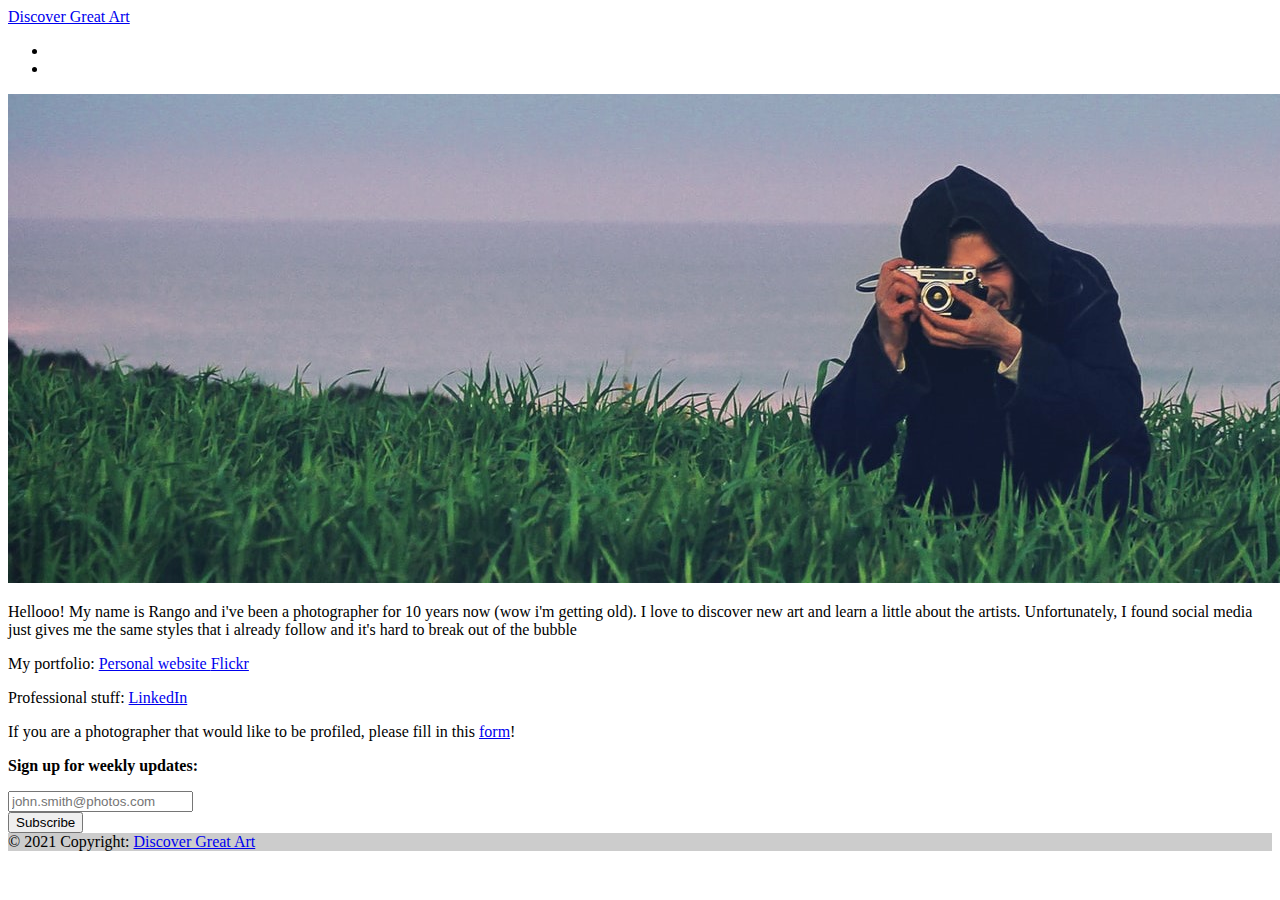
<file: about.html>
<!DOCTYPE html>
<html lang="en">
  <head>
    <meta charset="UTF-8" />
    <meta http-equiv="X-UA-Compatible" content="IE=edge" />
    <meta name="viewport" content="width=device-width, initial-scale=1.0" />
    <link
      href="https://cdn.jsdelivr.net/npm/bootstrap@5.0.1/dist/css/bootstrap.min.css"
      rel="stylesheet"
      integrity="sha384-+0n0xVW2eSR5OomGNYDnhzAbDsOXxcvSN1TPprVMTNDbiYZCxYbOOl7+AMvyTG2x"
      crossorigin="anonymous"
    />
    <link rel="stylesheet" href="style.css" />
    <link rel="shortcut icon" type="image/png" href="favicon.png" />
    <title>Discover Great Art | About</title>
  </head>
  <body>
    <!-- Navigation Bar-->
    <nav class="navbar sticky-top navbar-dark bg-dark container-fluid">
      <a class="navbar-brand mb-0 h1" href="index.html">Discover Great Art</a>
      <ul class="nav">
        <li class="nav-item">
          <a class="nav-link active" aria-current="page" href="profiles.html"
            >Photographer profiles</a
          >
        </li>

        <li class="nav-item">
          <a class="nav-link" href="about.html">About me</a>
        </li>
      </ul>
    </nav>
    <!-- Main image -->
    <img
      src="images/about_header.jpg"
      alt=""
      class="img-fluid"
      id="header-img"
    />

    <!-- Core content -->
    <div class="container">
      <div class="jumbotron jumbotron-fluid border rounded m-5 p-2">
        <div class="container">
          <p class="lead">
            Hellooo! My name is Rango and i've been a photographer for 10 years
            now (wow i'm getting old). I love to discover new art and learn a
            little about the artists. Unfortunately, I found social media just
            gives me the same styles that i already follow and it's hard to
            break out of the bubble
          </p>
          <p class="lead">
            My portfolio:
            <a href="https://rangarajanramesh.com/" target="_blank"
              ><span class="badge bg-dark"> Personal website </span></a
            >
            <a href="https://www.flickr.com/photos/rangomango/" target="_blank"
              ><span class="badge bg-dark"> Flickr </span></a
            >
          </p>
          <p class="lead">
            Professional stuff:
            <a
              href="https://www.linkedin.com/in/rangarajan-ramesh/"
              target="_blank"
              ><span class="badge bg-dark"> LinkedIn </span></a
            >
          </p>
          <p class="lead">
            If you are a photographer that would like to be profiled, please
            fill in this <a href="https://forms.gle/9tWK7GscHwpRzaeE7">form</a>!
          </p>
        </div>
      </div>
    </div>

    <!-- Footer-->
    <footer class="bg-dark text-center text-white">
      <!-- Grid container -->
      <div class="container p-4 pb-0">
        <!-- Section: Form -->
        <section class="">
          <form action="https://formspree.io/f/xqkwpoqq" method="post">
            <!--Grid row-->
            <div class="row d-flex justify-content-center">
              <!--Grid column-->
              <div class="col-auto">
                <p class="pt-2">
                  <strong>Sign up for weekly updates:</strong>
                </p>
              </div>
              <!--Grid column-->

              <!--Grid column-->
              <div class="col-md-5 col-12">
                <!-- Email input -->
                <div class="form-outline form-white mb-4">
                  <input
                    type="email"
                    id="form5Example2"
                    class="form-control"
                    name="Email"
                    placeholder="john.smith@photos.com"
                    required
                  />
                </div>
              </div>
              <!--Grid column-->

              <!--Grid column-->
              <div class="col-auto">
                <!-- Submit button -->
                <button type="submit" class="btn btn-outline-light mb-4">
                  Subscribe
                </button>
              </div>
              <!--Grid column-->
            </div>
            <!--Grid row-->
          </form>
        </section>
        <!-- Section: Form -->
      </div>
      <!-- Grid container -->

      <!-- Copyright -->
      <div class="text-center p-3" style="background-color: rgba(0, 0, 0, 0.2)">
        © 2021 Copyright:
        <a class="text-white" href="https://discovergreat.art"
          >Discover Great Art</a
        >
      </div>
    </footer>

    <!-- Bootstrap JS scripts-->
    <script
      src="https://cdn.jsdelivr.net/npm/@popperjs/core@2.9.2/dist/umd/popper.min.js"
      integrity="sha384-IQsoLXl5PILFhosVNubq5LC7Qb9DXgDA9i+tQ8Zj3iwWAwPtgFTxbJ8NT4GN1R8p"
      crossorigin="anonymous"
    ></script>
    <script
      src="https://cdn.jsdelivr.net/npm/bootstrap@5.0.1/dist/js/bootstrap.min.js"
      integrity="sha384-Atwg2Pkwv9vp0ygtn1JAojH0nYbwNJLPhwyoVbhoPwBhjQPR5VtM2+xf0Uwh9KtT"
      crossorigin="anonymous"
    ></script>
  </body>
</html>
</file>
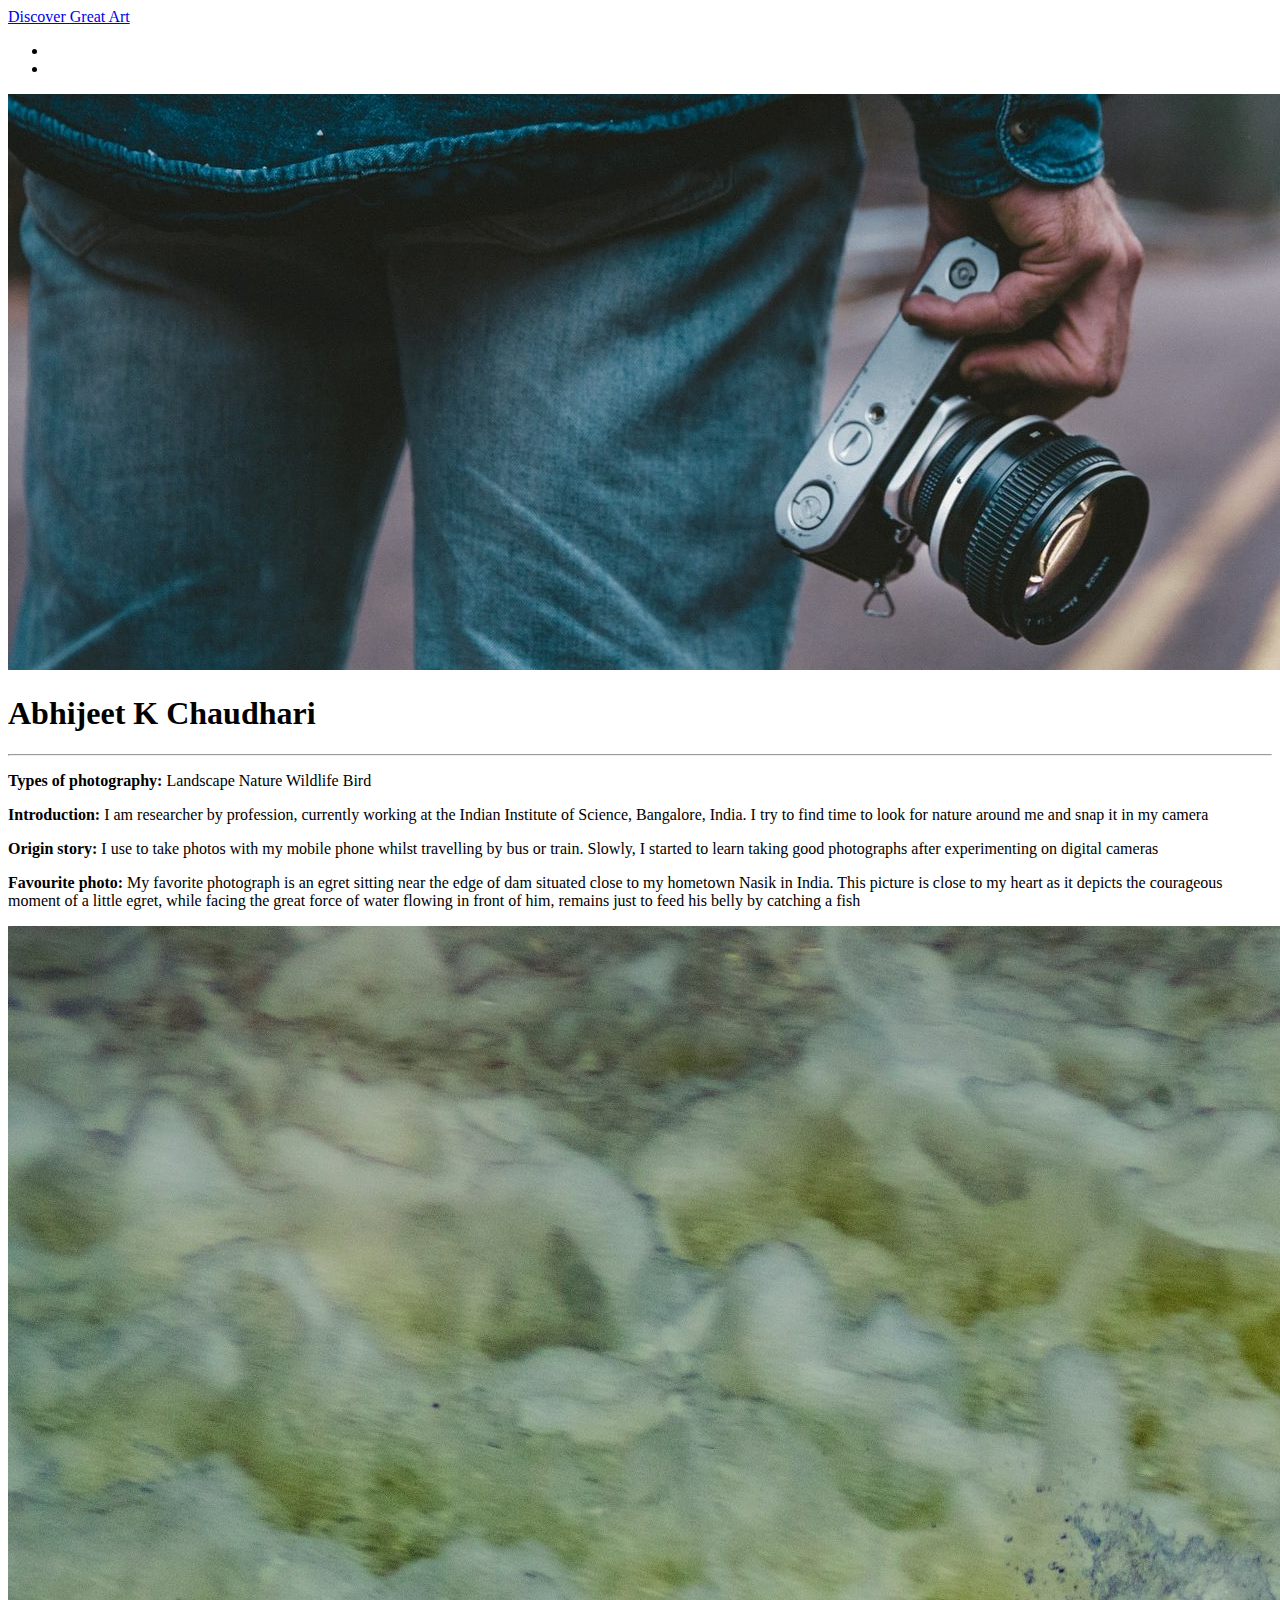
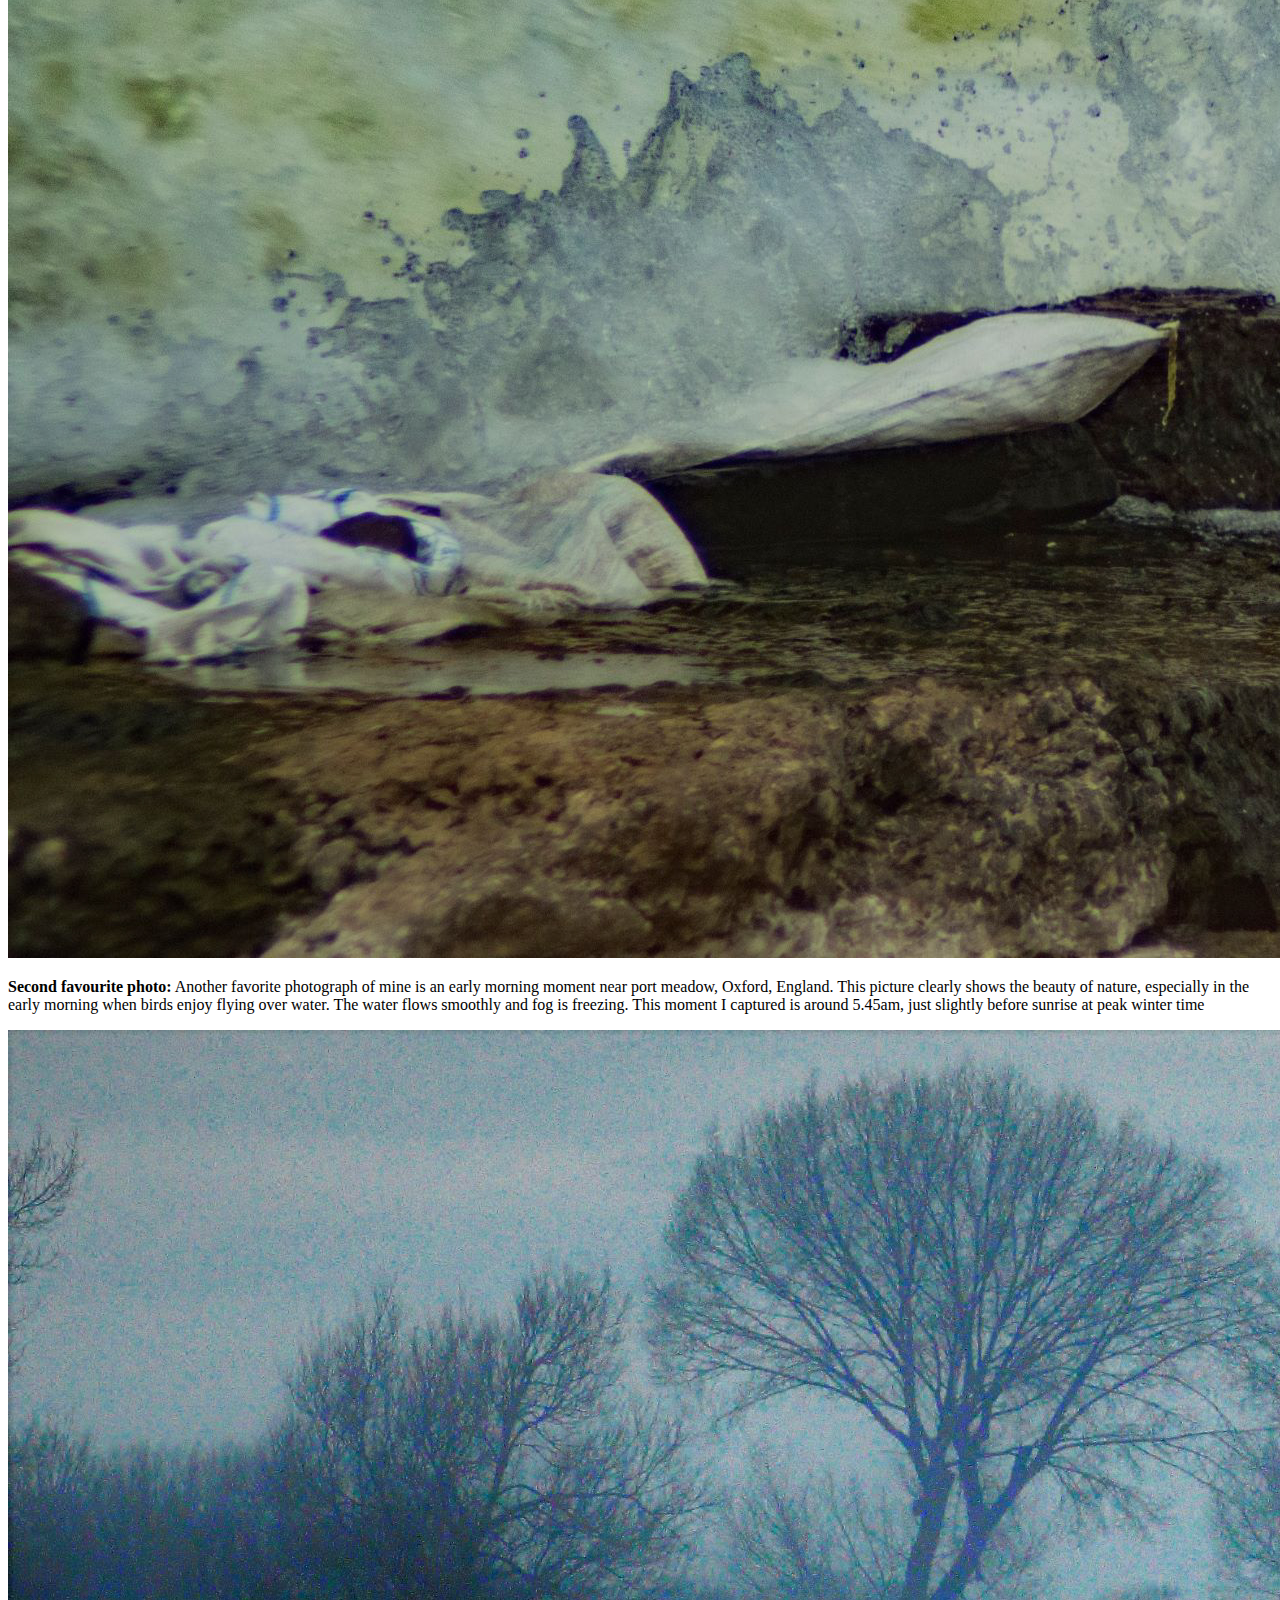
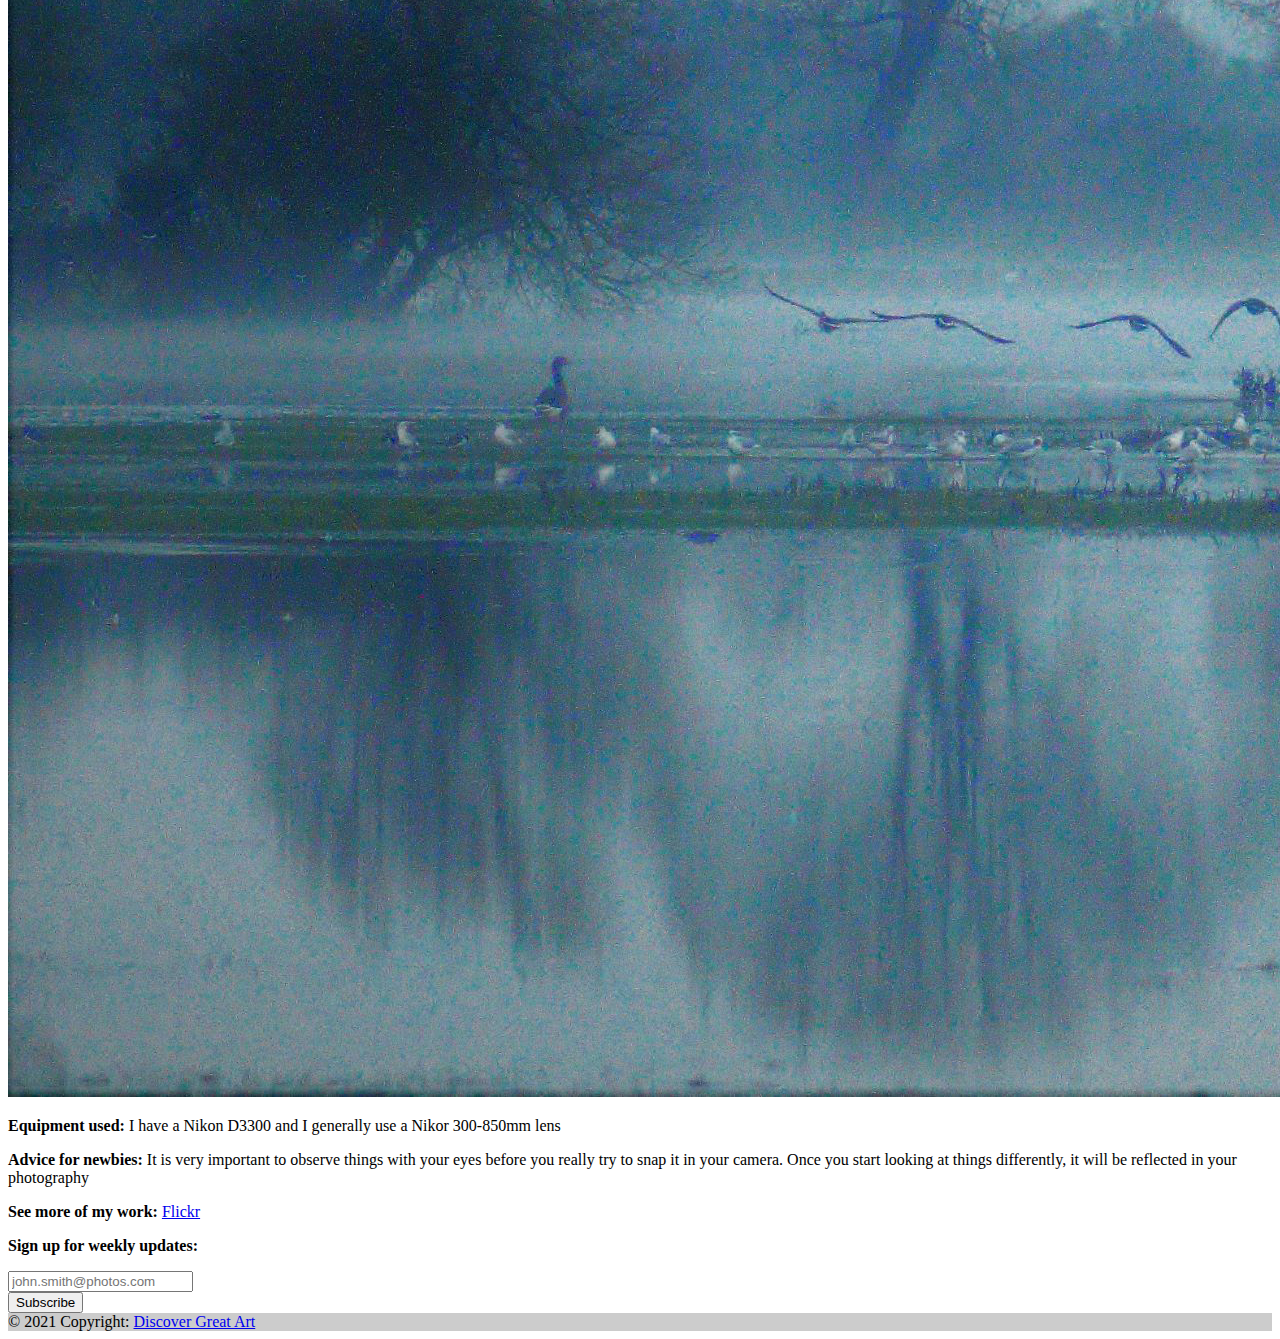
<file: profiles/abhijeet/abhijeet.html>
<!DOCTYPE html>
<html lang="en">
  <head>
    <meta charset="UTF-8" />
    <meta http-equiv="X-UA-Compatible" content="IE=edge" />
    <meta name="viewport" content="width=device-width, initial-scale=1.0" />
    <link
      href="https://cdn.jsdelivr.net/npm/bootstrap@5.0.1/dist/css/bootstrap.min.css"
      rel="stylesheet"
      integrity="sha384-+0n0xVW2eSR5OomGNYDnhzAbDsOXxcvSN1TPprVMTNDbiYZCxYbOOl7+AMvyTG2x"
      crossorigin="anonymous"
    />
    <link rel="stylesheet" href="../../style.css" />
    <link rel="shortcut icon" type="image/png" href="../../favicon.png" />
    <title>Discover Great Art | Abhijeet</title>
  </head>
  <body>
    <!-- Navigation Bar-->
    <nav class="navbar sticky-top navbar-dark bg-dark container-fluid">
      <a class="navbar-brand mb-0 h1" href="../../index.html"
        >Discover Great Art</a
      >
      <ul class="nav">
        <li class="nav-item">
          <a
            class="nav-link active"
            aria-current="page"
            href="../../profiles.html"
            >Photographer profiles</a
          >
        </li>

        <li class="nav-item">
          <a class="nav-link" href="../../about.html">About me</a>
        </li>
      </ul>
    </nav>
    <!-- Main image -->
    <img
      src="../../images/individual_header.jpg"
      alt=""
      class="img-fluid"
      id="header-img"
    />

    <!-- Core content -->
    <div class="container">
      <div class="jumbotron jumbotron-fluid border rounded m-5 p-2">
        <div class="container">
          <h1>Abhijeet K Chaudhari</h1>
          <hr />
          <p class="fs-5">
            <b>Types of photography:</b>
            <span class="badge bg-dark">Landscape</span>
            <span class="badge bg-dark">Nature</span>
            <span class="badge bg-dark">Wildlife</span>
            <span class="badge bg-dark">Bird</span>
          </p>
          <p class="fs-5">
            <b>Introduction:</b> I am researcher by profession, currently
            working at the Indian Institute of Science, Bangalore, India. I try
            to find time to look for nature around me and snap it in my camera
          </p>
          <p class="fs-5">
            <b>Origin story:</b> I use to take photos with my mobile phone
            whilst travelling by bus or train. Slowly, I started to learn taking
            good photographs after experimenting on digital cameras
          </p>
          <p class="fs-5">
            <b>Favourite photo:</b> My favorite photograph is an egret sitting
            near the edge of dam situated close to my hometown Nasik in India.
            This picture is close to my heart as it depicts the courageous
            moment of a little egret, while facing the great force of water
            flowing in front of him, remains just to feed his belly by catching
            a fish
          </p>
          <p></p>
          <img src="Abj-1.jpg" class="img-fluid" alt="..." />
          <p></p>
          <p class="fs-5">
            <b>Second favourite photo:</b> Another favorite photograph of mine
            is an early morning moment near port meadow, Oxford, England. This
            picture clearly shows the beauty of nature, especially in the early
            morning when birds enjoy flying over water. The water flows smoothly
            and fog is freezing. This moment I captured is around 5.45am, just
            slightly before sunrise at peak winter time
          </p>
          <p></p>
          <img src="Abj-2.jpg" class="img-fluid" alt="..." />
          <p></p>
          <p class="fs-5">
            <b>Equipment used:</b> I have a Nikon D3300 and I generally use a
            Nikor 300-850mm lens
          </p>
          <p class="fs-5">
            <b>Advice for newbies:</b> It is very important to observe things
            with your eyes before you really try to snap it in your camera. Once
            you start looking at things differently, it will be reflected in
            your photography
          </p>
          <p class="fs-5">
            <b>See more of my work:</b>
            <a
              href="https://www.flickr.com/photos/139827008@N04/"
              target="_blank"
              ><span class="badge bg-dark"> Flickr </span></a
            >
          </p>
        </div>
      </div>
    </div>

    <!-- Footer-->
    <footer class="bg-dark text-center text-white">
      <!-- Grid container -->
      <div class="container p-4 pb-0">
        <!-- Section: Form -->
        <section class="">
          <form action="https://formspree.io/f/xqkwpoqq" method="post">
            <!--Grid row-->
            <div class="row d-flex justify-content-center">
              <!--Grid column-->
              <div class="col-auto">
                <p class="pt-2">
                  <strong>Sign up for weekly updates:</strong>
                </p>
              </div>
              <!--Grid column-->

              <!--Grid column-->
              <div class="col-md-5 col-12">
                <!-- Email input -->
                <div class="form-outline form-white mb-4">
                  <input
                    type="email"
                    id="form5Example2"
                    class="form-control"
                    name="Email"
                    placeholder="john.smith@photos.com"
                    required
                  />
                </div>
              </div>
              <!--Grid column-->

              <!--Grid column-->
              <div class="col-auto">
                <!-- Submit button -->
                <button type="submit" class="btn btn-outline-light mb-4">
                  Subscribe
                </button>
              </div>
              <!--Grid column-->
            </div>
            <!--Grid row-->
          </form>
        </section>
        <!-- Section: Form -->
      </div>
      <!-- Grid container -->

      <!-- Copyright -->
      <div class="text-center p-3" style="background-color: rgba(0, 0, 0, 0.2)">
        © 2021 Copyright:
        <a class="text-white" href="https://discovergreat.art"
          >Discover Great Art</a
        >
      </div>
    </footer>

    <!-- Bootstrap JS scripts-->
    <script
      src="https://cdn.jsdelivr.net/npm/@popperjs/core@2.9.2/dist/umd/popper.min.js"
      integrity="sha384-IQsoLXl5PILFhosVNubq5LC7Qb9DXgDA9i+tQ8Zj3iwWAwPtgFTxbJ8NT4GN1R8p"
      crossorigin="anonymous"
    ></script>
    <script
      src="https://cdn.jsdelivr.net/npm/bootstrap@5.0.1/dist/js/bootstrap.min.js"
      integrity="sha384-Atwg2Pkwv9vp0ygtn1JAojH0nYbwNJLPhwyoVbhoPwBhjQPR5VtM2+xf0Uwh9KtT"
      crossorigin="anonymous"
    ></script>
  </body>
</html>
</file>
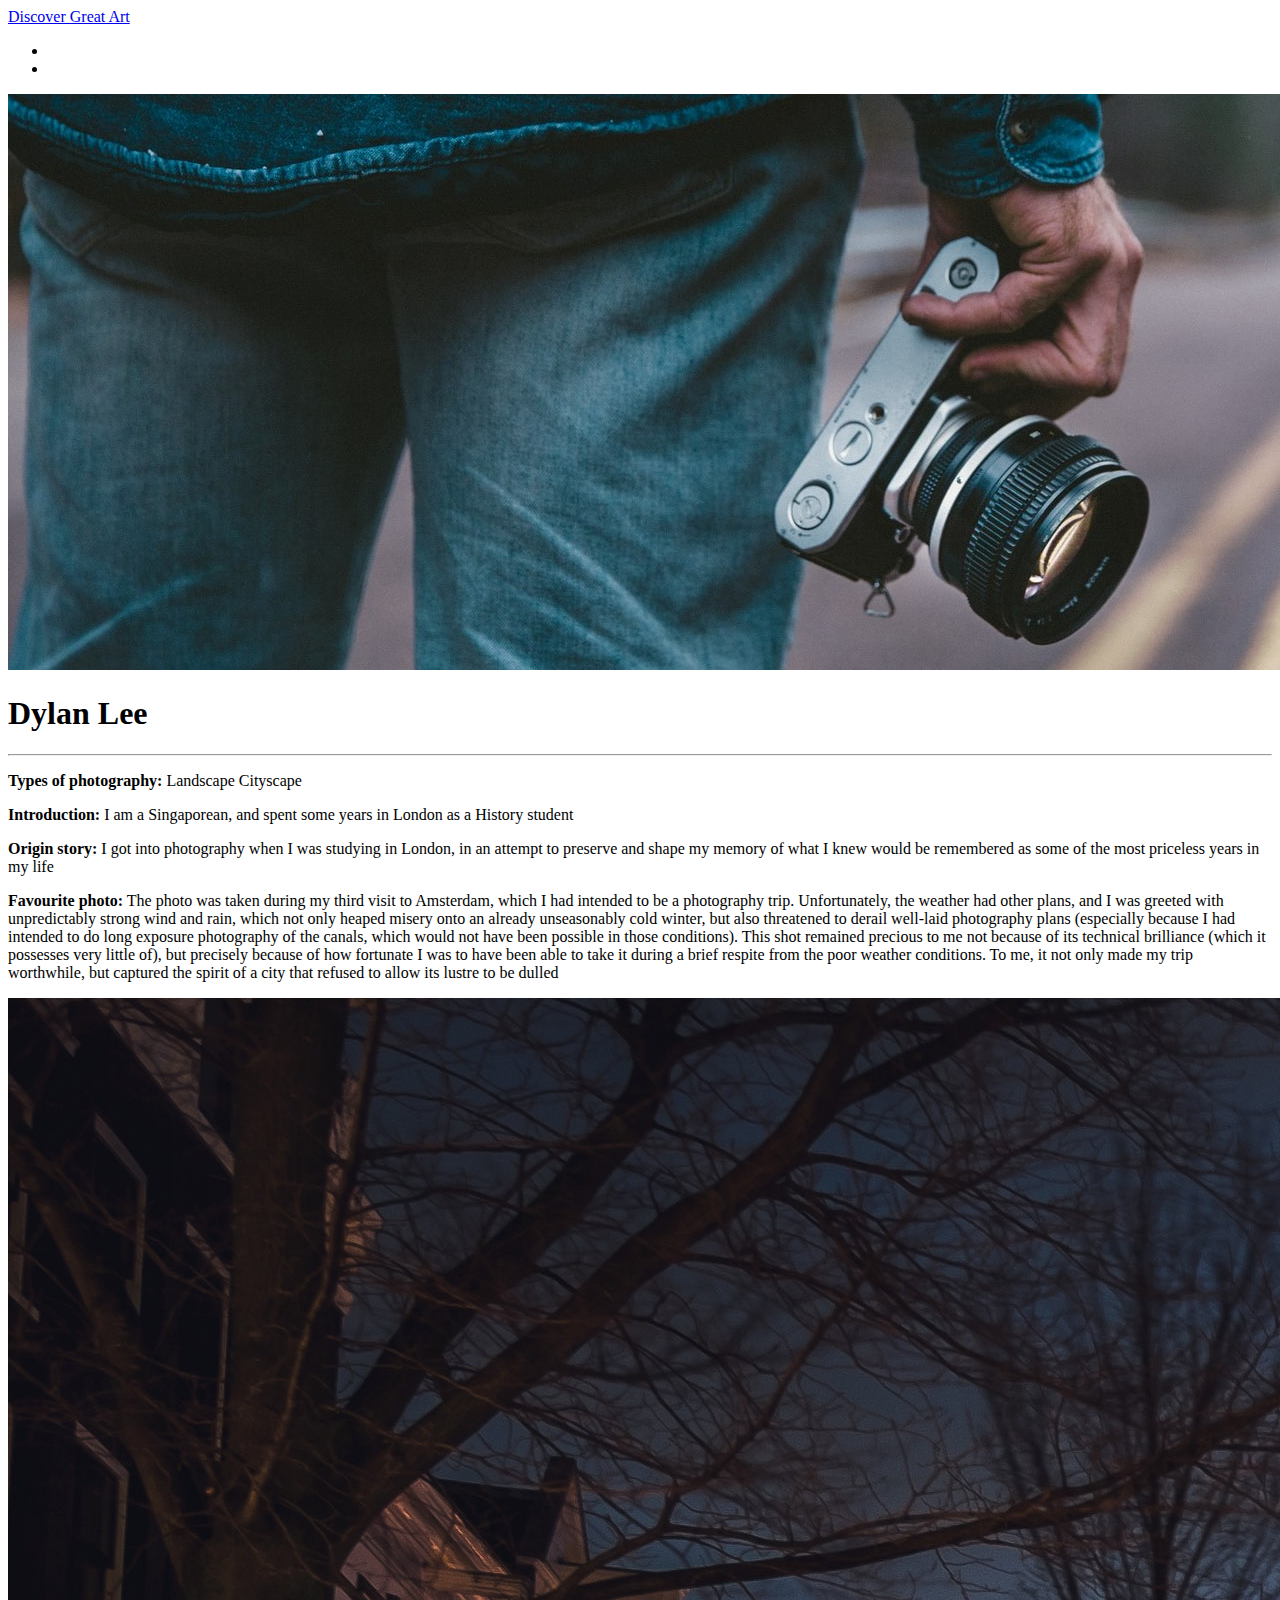
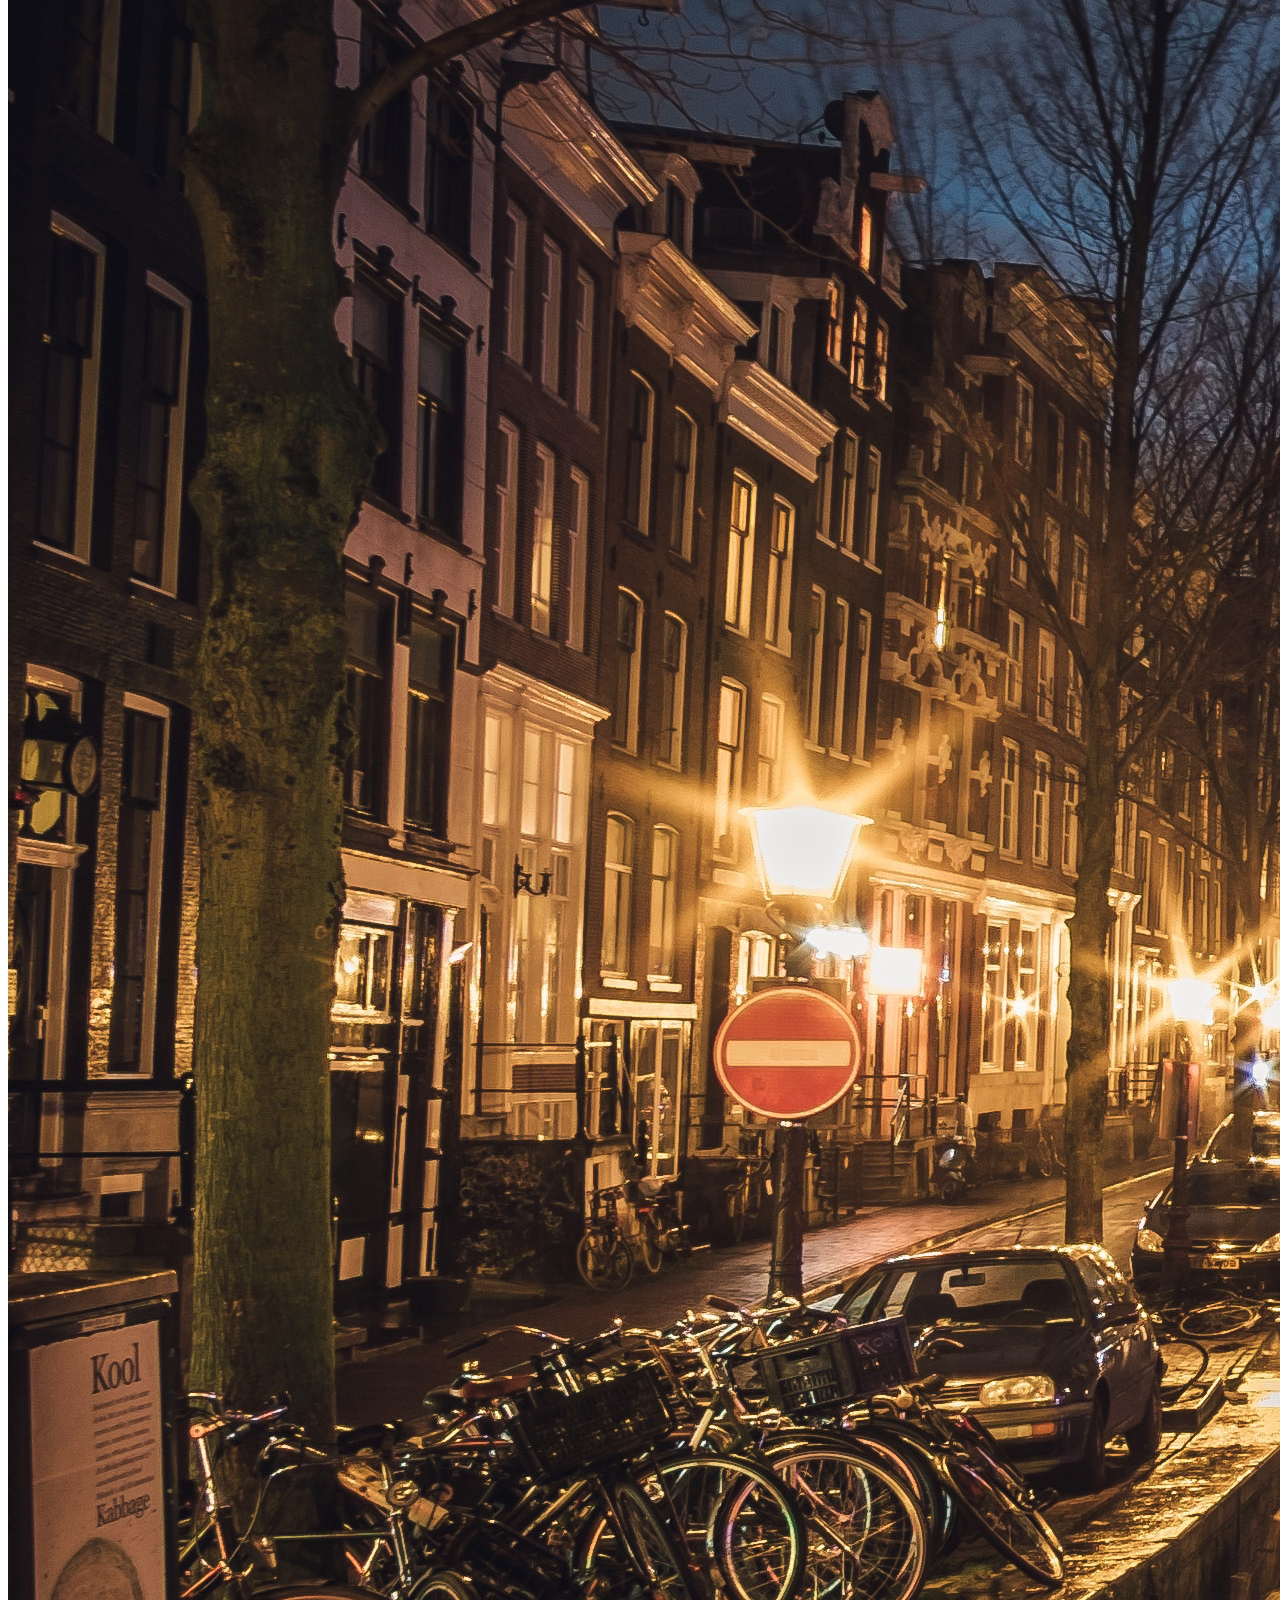
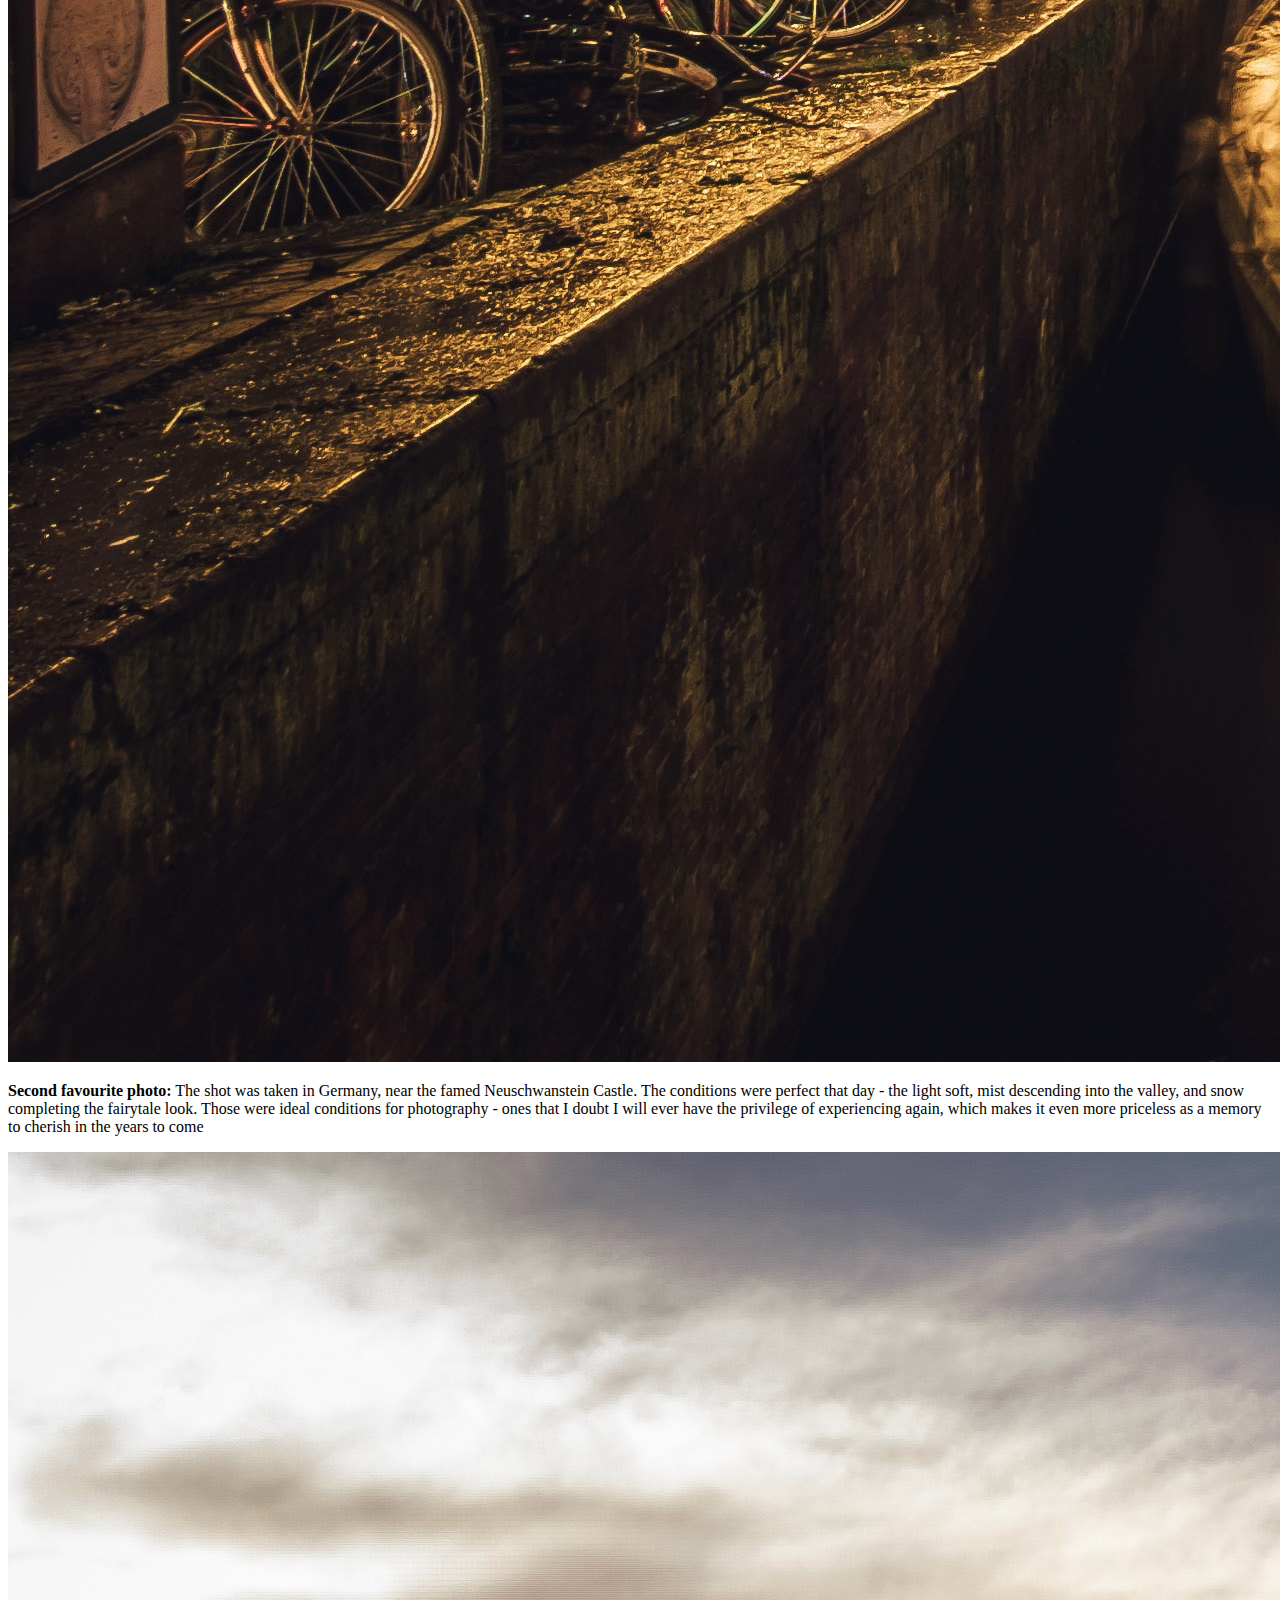
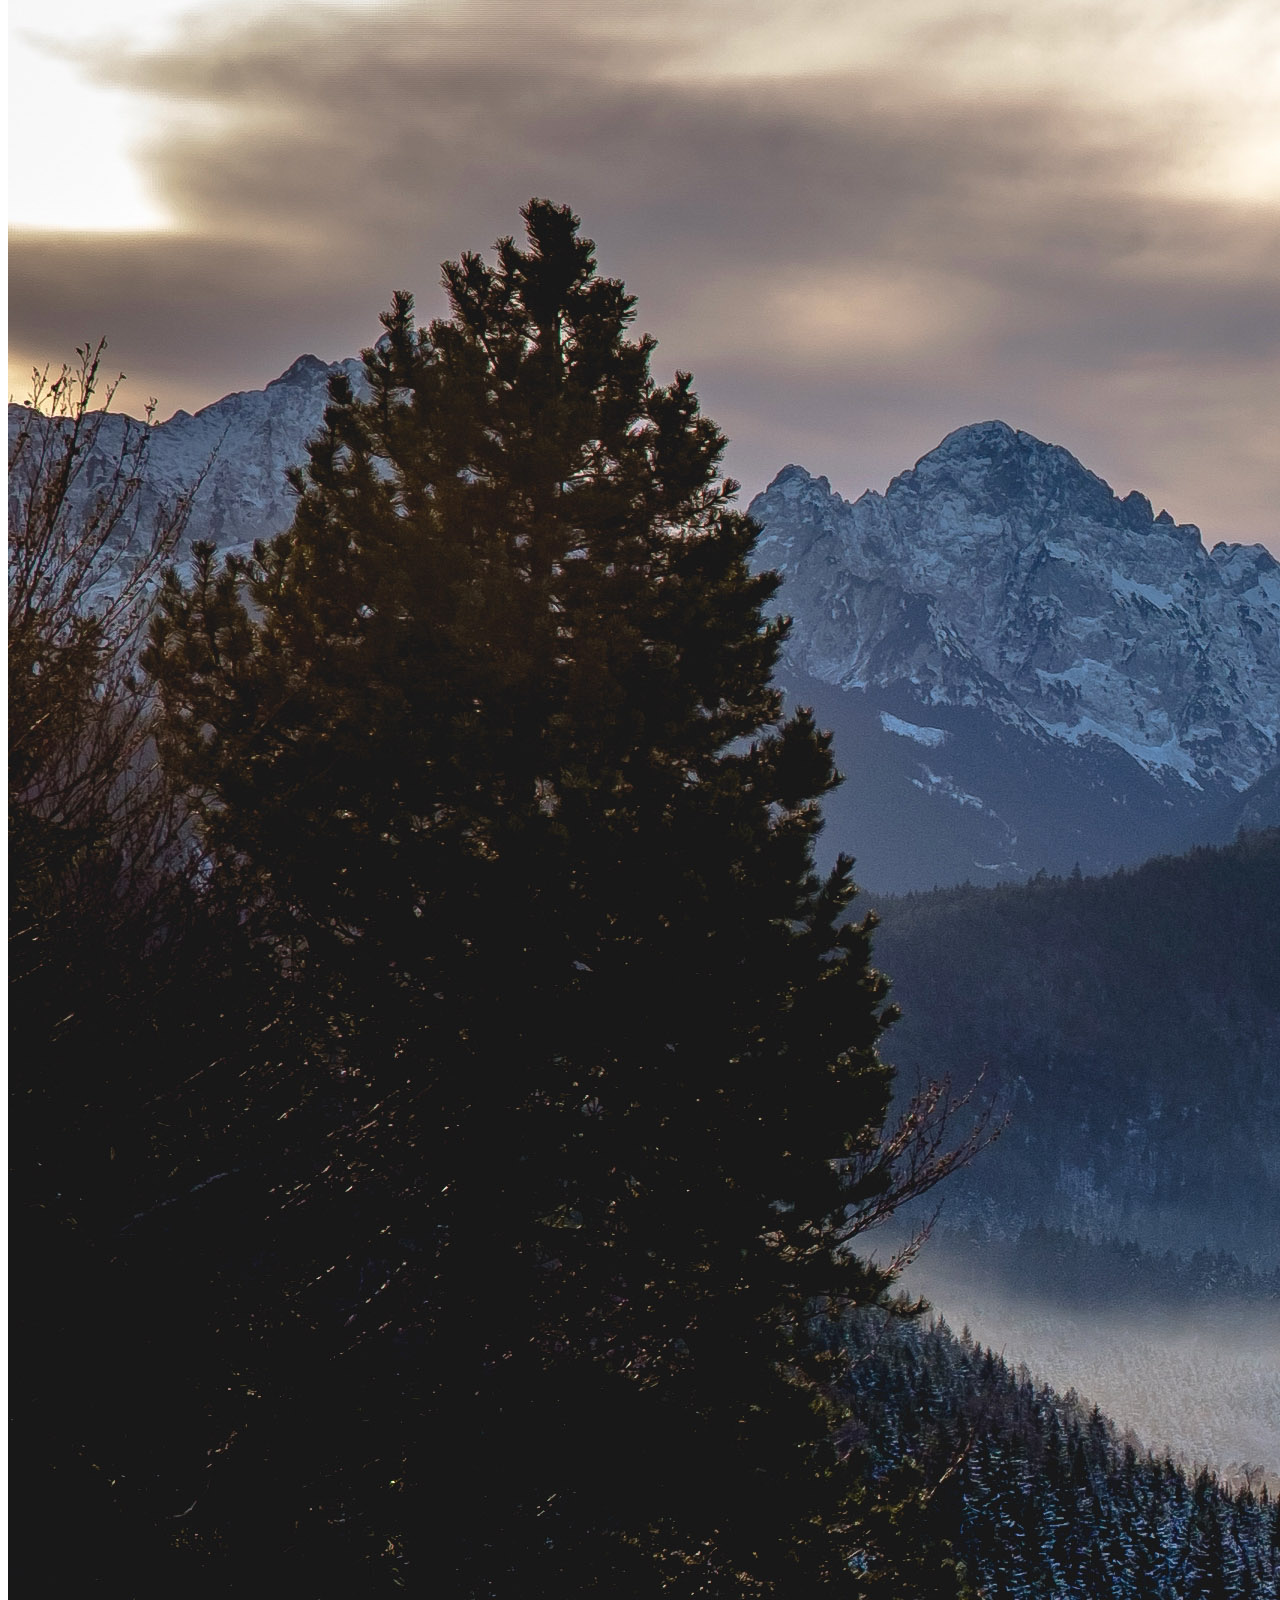
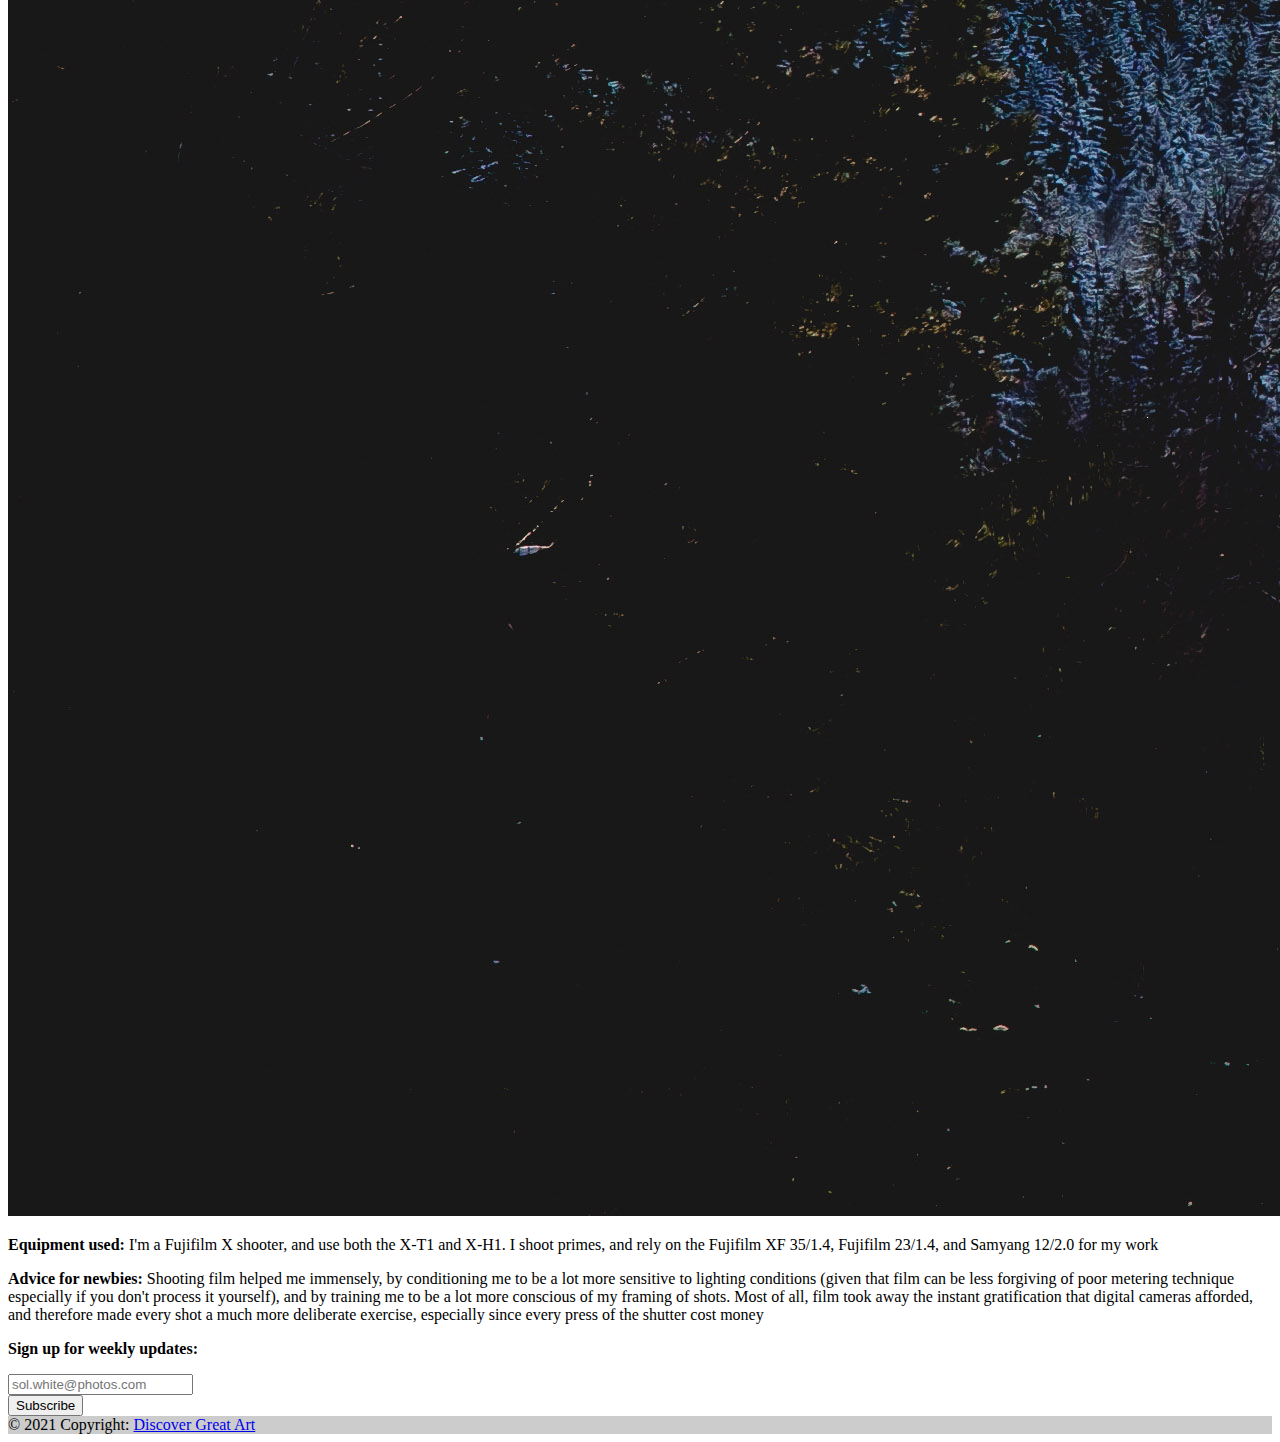
<file: profiles/dylan/dylan.html>
<!DOCTYPE html>
<html lang="en">
  <head>
    <meta charset="UTF-8" />
    <meta http-equiv="X-UA-Compatible" content="IE=edge" />
    <meta name="viewport" content="width=device-width, initial-scale=1.0" />
    <link
      href="https://cdn.jsdelivr.net/npm/bootstrap@5.0.1/dist/css/bootstrap.min.css"
      rel="stylesheet"
      integrity="sha384-+0n0xVW2eSR5OomGNYDnhzAbDsOXxcvSN1TPprVMTNDbiYZCxYbOOl7+AMvyTG2x"
      crossorigin="anonymous"
    />
    <link rel="stylesheet" href="../../style.css" />
    <link rel="shortcut icon" type="image/png" href="../../favicon.png" />
    <title>Discover Great Art | Dylan</title>
  </head>
  <body>
    <!-- Navigation Bar-->
    <nav class="navbar sticky-top navbar-dark bg-dark container-fluid">
      <a class="navbar-brand mb-0 h1" href="../../index.html"
        >Discover Great Art</a
      >
      <ul class="nav">
        <li class="nav-item">
          <a
            class="nav-link active"
            aria-current="page"
            href="../../profiles.html"
            >Photographer profiles</a
          >
        </li>

        <li class="nav-item">
          <a class="nav-link" href="../../about.html">About me</a>
        </li>
      </ul>
    </nav>
    <!-- Main image -->
    <img
      src="../../images/individual_header.jpg"
      alt=""
      class="img-fluid"
      id="header-img"
    />

    <!-- Core content -->
    <div class="container">
      <div class="jumbotron jumbotron-fluid border rounded m-5 p-2">
        <div class="container">
          <h1>Dylan Lee</h1>
          <hr />
          <p class="fs-5">
            <b>Types of photography:</b>
            <span class="badge bg-dark">Landscape</span>
            <span class="badge bg-dark">Cityscape</span>
          </p>
          <p class="fs-5">
            <b>Introduction:</b> I am a Singaporean, and spent some years in
            London as a History student
          </p>
          <p class="fs-5">
            <b>Origin story:</b> I got into photography when I was studying in
            London, in an attempt to preserve and shape my memory of what I knew
            would be remembered as some of the most priceless years in my life
          </p>
          <p class="fs-5">
            <b>Favourite photo:</b> The photo was taken during my third visit to
            Amsterdam, which I had intended to be a photography trip.
            Unfortunately, the weather had other plans, and I was greeted with
            unpredictably strong wind and rain, which not only heaped misery
            onto an already unseasonably cold winter, but also threatened to
            derail well-laid photography plans (especially because I had
            intended to do long exposure photography of the canals, which would
            not have been possible in those conditions). This shot remained
            precious to me not because of its technical brilliance (which it
            possesses very little of), but precisely because of how fortunate I
            was to have been able to take it during a brief respite from the
            poor weather conditions. To me, it not only made my trip worthwhile,
            but captured the spirit of a city that refused to allow its lustre
            to be dulled
          </p>
          <p></p>
          <img src="Dylan-1.jpg" class="img-fluid" alt="..." />
          <p></p>
          <p class="fs-5">
            <b>Second favourite photo:</b> The shot was taken in Germany, near
            the famed Neuschwanstein Castle. The conditions were perfect that
            day - the light soft, mist descending into the valley, and snow
            completing the fairytale look. Those were ideal conditions for
            photography - ones that I doubt I will ever have the privilege of
            experiencing again, which makes it even more priceless as a memory
            to cherish in the years to come
          </p>
          <p></p>
          <img src="Dylan-2.jpg" class="img-fluid" alt="..." />
          <p></p>
          <p class="fs-5">
            <b>Equipment used:</b> I'm a Fujifilm X shooter, and use both the
            X-T1 and X-H1. I shoot primes, and rely on the Fujifilm XF 35/1.4,
            Fujifilm 23/1.4, and Samyang 12/2.0 for my work
          </p>
          <p class="fs-5">
            <b>Advice for newbies:</b> Shooting film helped me immensely, by
            conditioning me to be a lot more sensitive to lighting conditions
            (given that film can be less forgiving of poor metering technique
            especially if you don't process it yourself), and by training me to
            be a lot more conscious of my framing of shots. Most of all, film
            took away the instant gratification that digital cameras afforded,
            and therefore made every shot a much more deliberate exercise,
            especially since every press of the shutter cost money
          </p>
        </div>
      </div>
    </div>

    <!-- Footer-->
    <footer class="bg-dark text-center text-white">
      <!-- Grid container -->
      <div class="container p-4 pb-0">
        <!-- Section: Form -->
        <section class="">
          <form action="https://formspree.io/f/xqkwpoqq" method="post">
            <!--Grid row-->
            <div class="row d-flex justify-content-center">
              <!--Grid column-->
              <div class="col-auto">
                <p class="pt-2">
                  <strong>Sign up for weekly updates:</strong>
                </p>
              </div>
              <!--Grid column-->

              <!--Grid column-->
              <div class="col-md-5 col-12">
                <!-- Email input -->
                <div class="form-outline form-white mb-4">
                  <input
                    type="email"
                    id="form5Example2"
                    class="form-control"
                    name="Email"
                    placeholder="sol.white@photos.com"
                    required
                  />
                </div>
              </div>
              <!--Grid column-->

              <!--Grid column-->
              <div class="col-auto">
                <!-- Submit button -->
                <button type="submit" class="btn btn-outline-light mb-4">
                  Subscribe
                </button>
              </div>
              <!--Grid column-->
            </div>
            <!--Grid row-->
          </form>
        </section>
        <!-- Section: Form -->
      </div>
      <!-- Grid container -->

      <!-- Copyright -->
      <div class="text-center p-3" style="background-color: rgba(0, 0, 0, 0.2)">
        © 2021 Copyright:
        <a class="text-white" href="https://discovergreat.art"
          >Discover Great Art</a
        >
      </div>
    </footer>

    <!-- Bootstrap JS scripts-->
    <script
      src="https://cdn.jsdelivr.net/npm/@popperjs/core@2.9.2/dist/umd/popper.min.js"
      integrity="sha384-IQsoLXl5PILFhosVNubq5LC7Qb9DXgDA9i+tQ8Zj3iwWAwPtgFTxbJ8NT4GN1R8p"
      crossorigin="anonymous"
    ></script>
    <script
      src="https://cdn.jsdelivr.net/npm/bootstrap@5.0.1/dist/js/bootstrap.min.js"
      integrity="sha384-Atwg2Pkwv9vp0ygtn1JAojH0nYbwNJLPhwyoVbhoPwBhjQPR5VtM2+xf0Uwh9KtT"
      crossorigin="anonymous"
    ></script>
  </body>
</html>
</file>
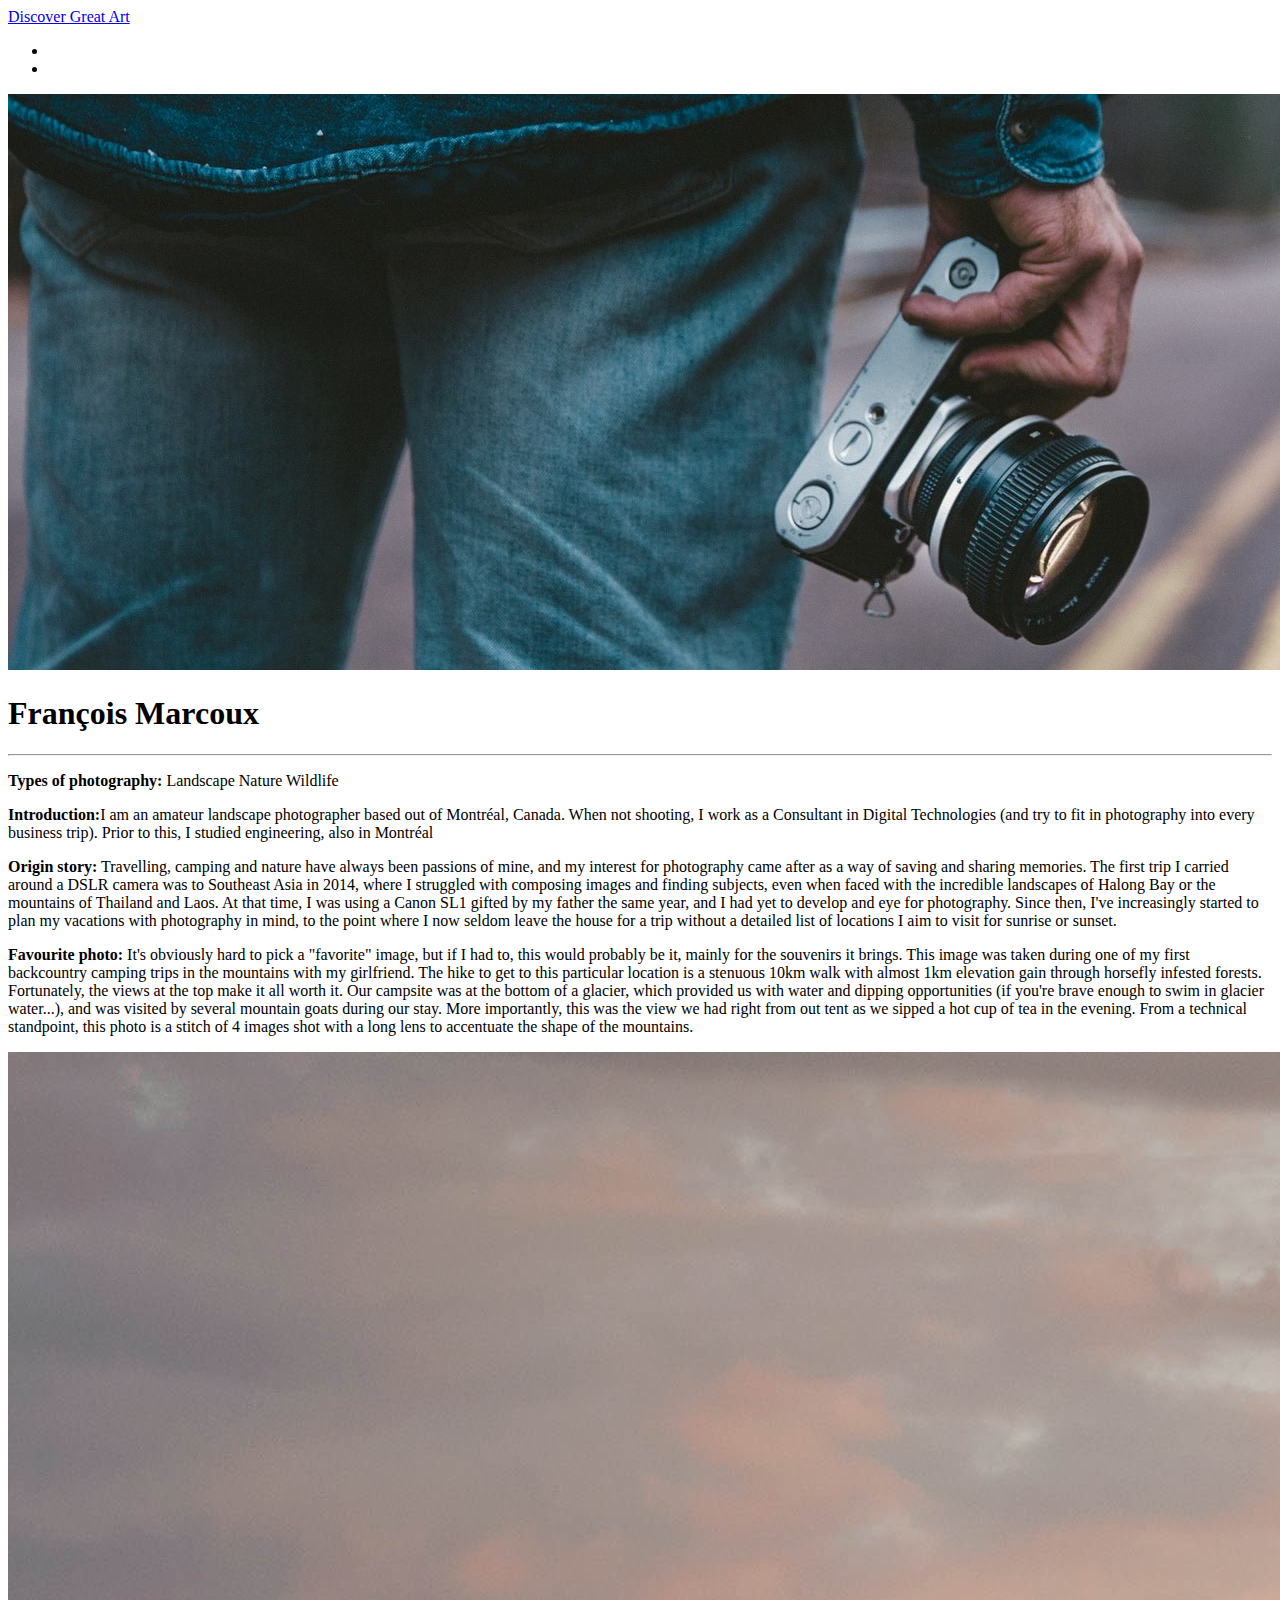
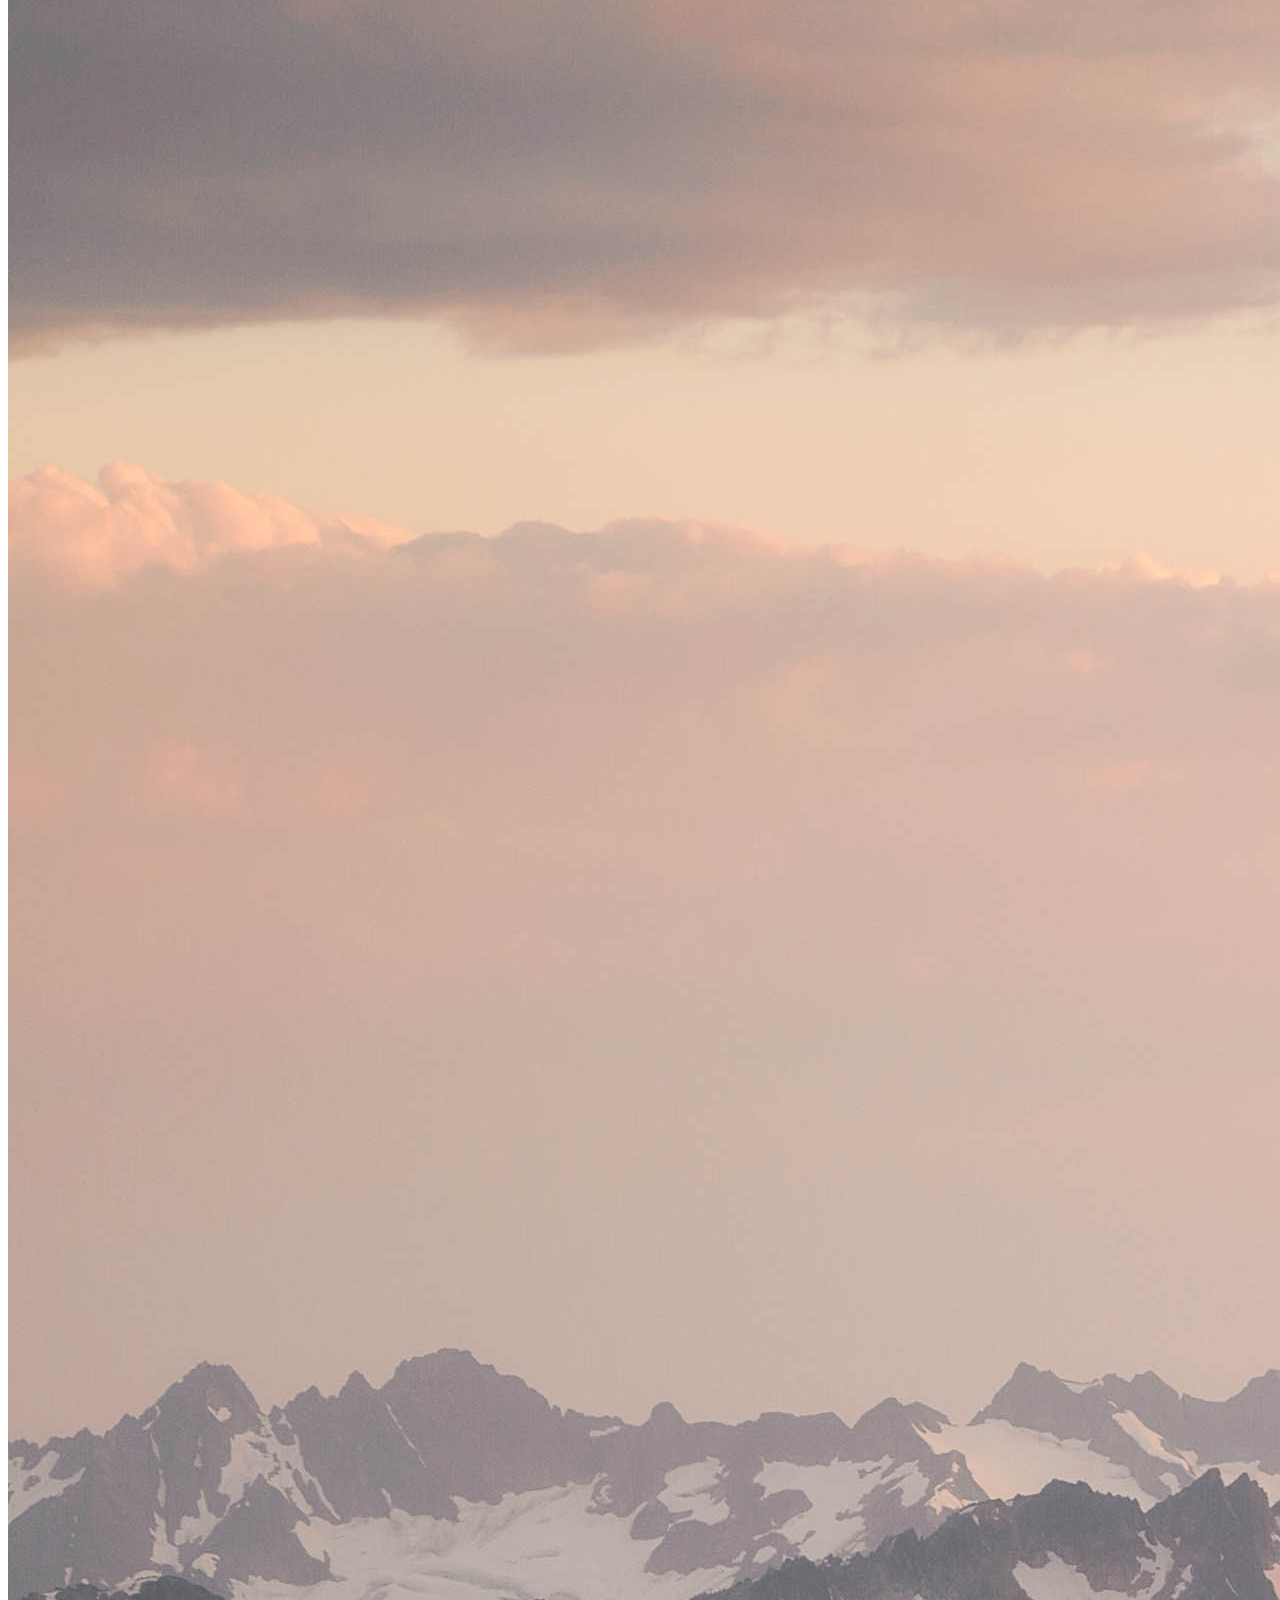
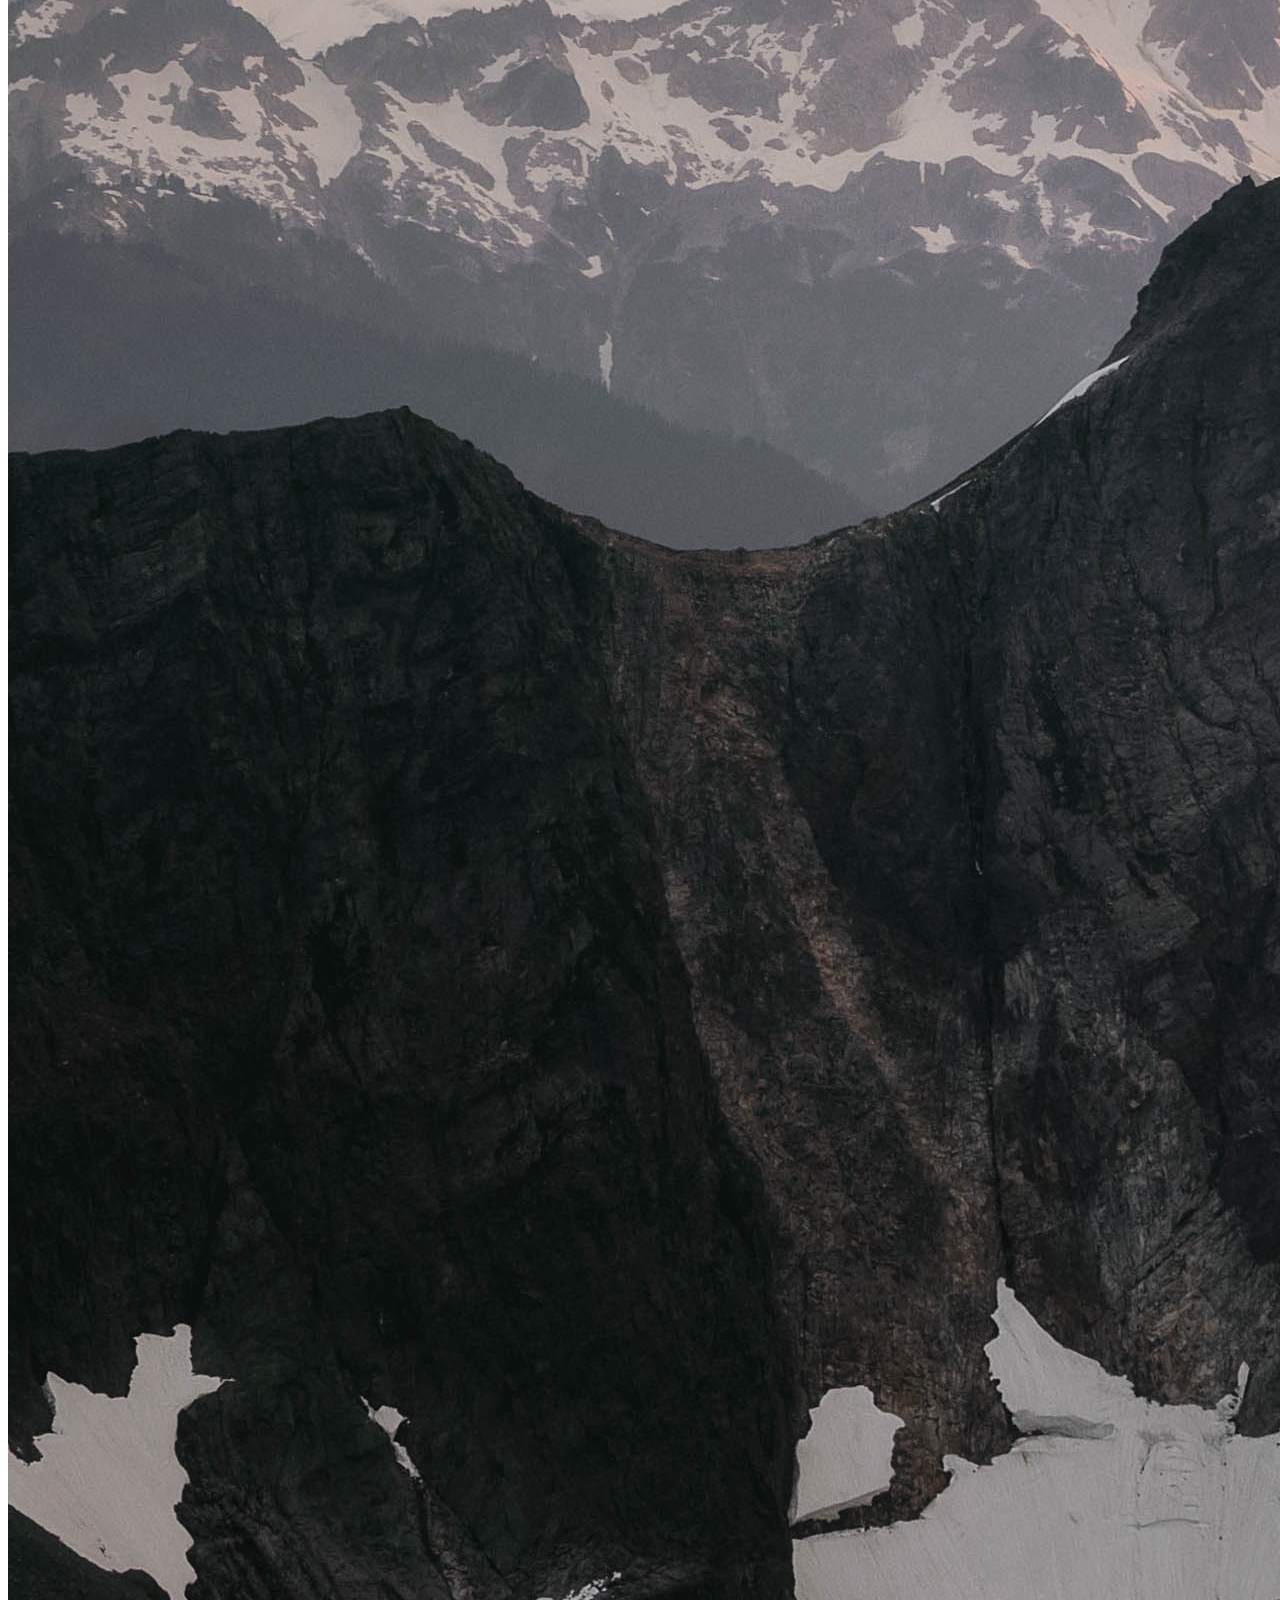
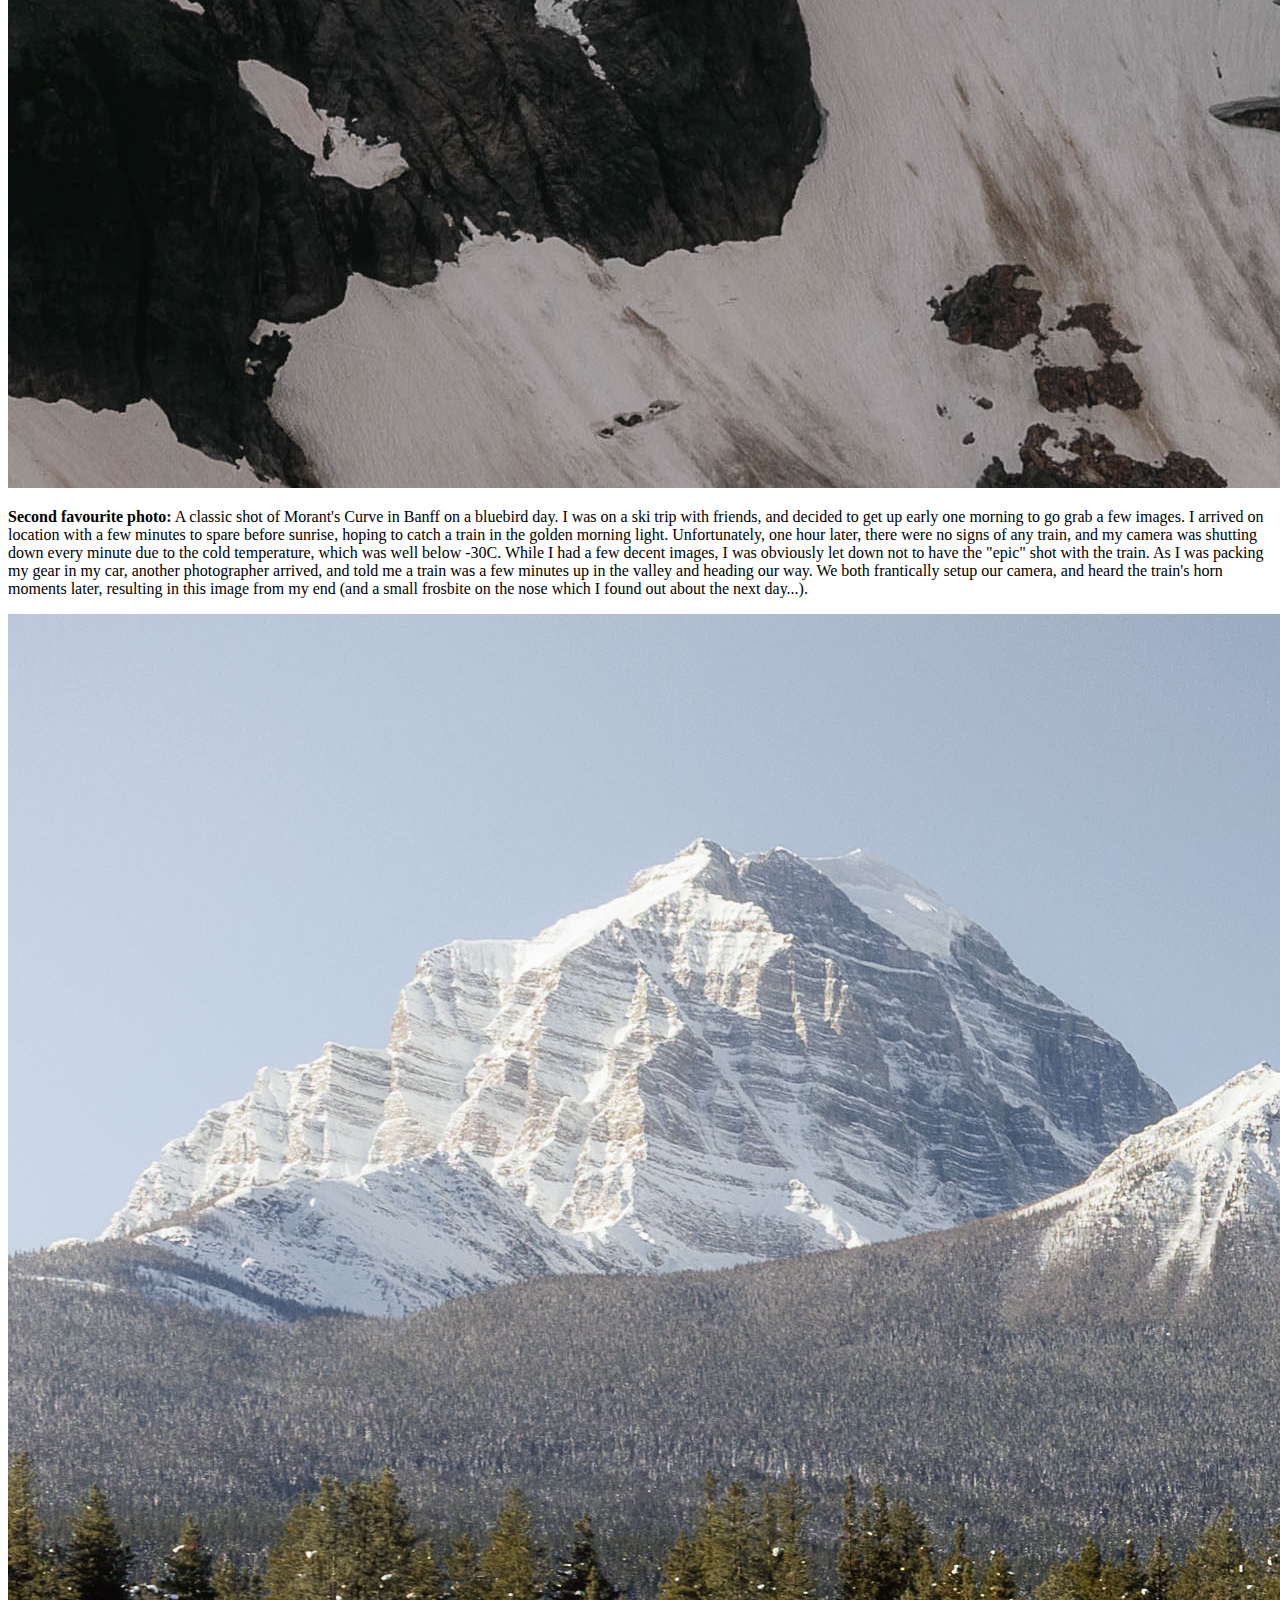
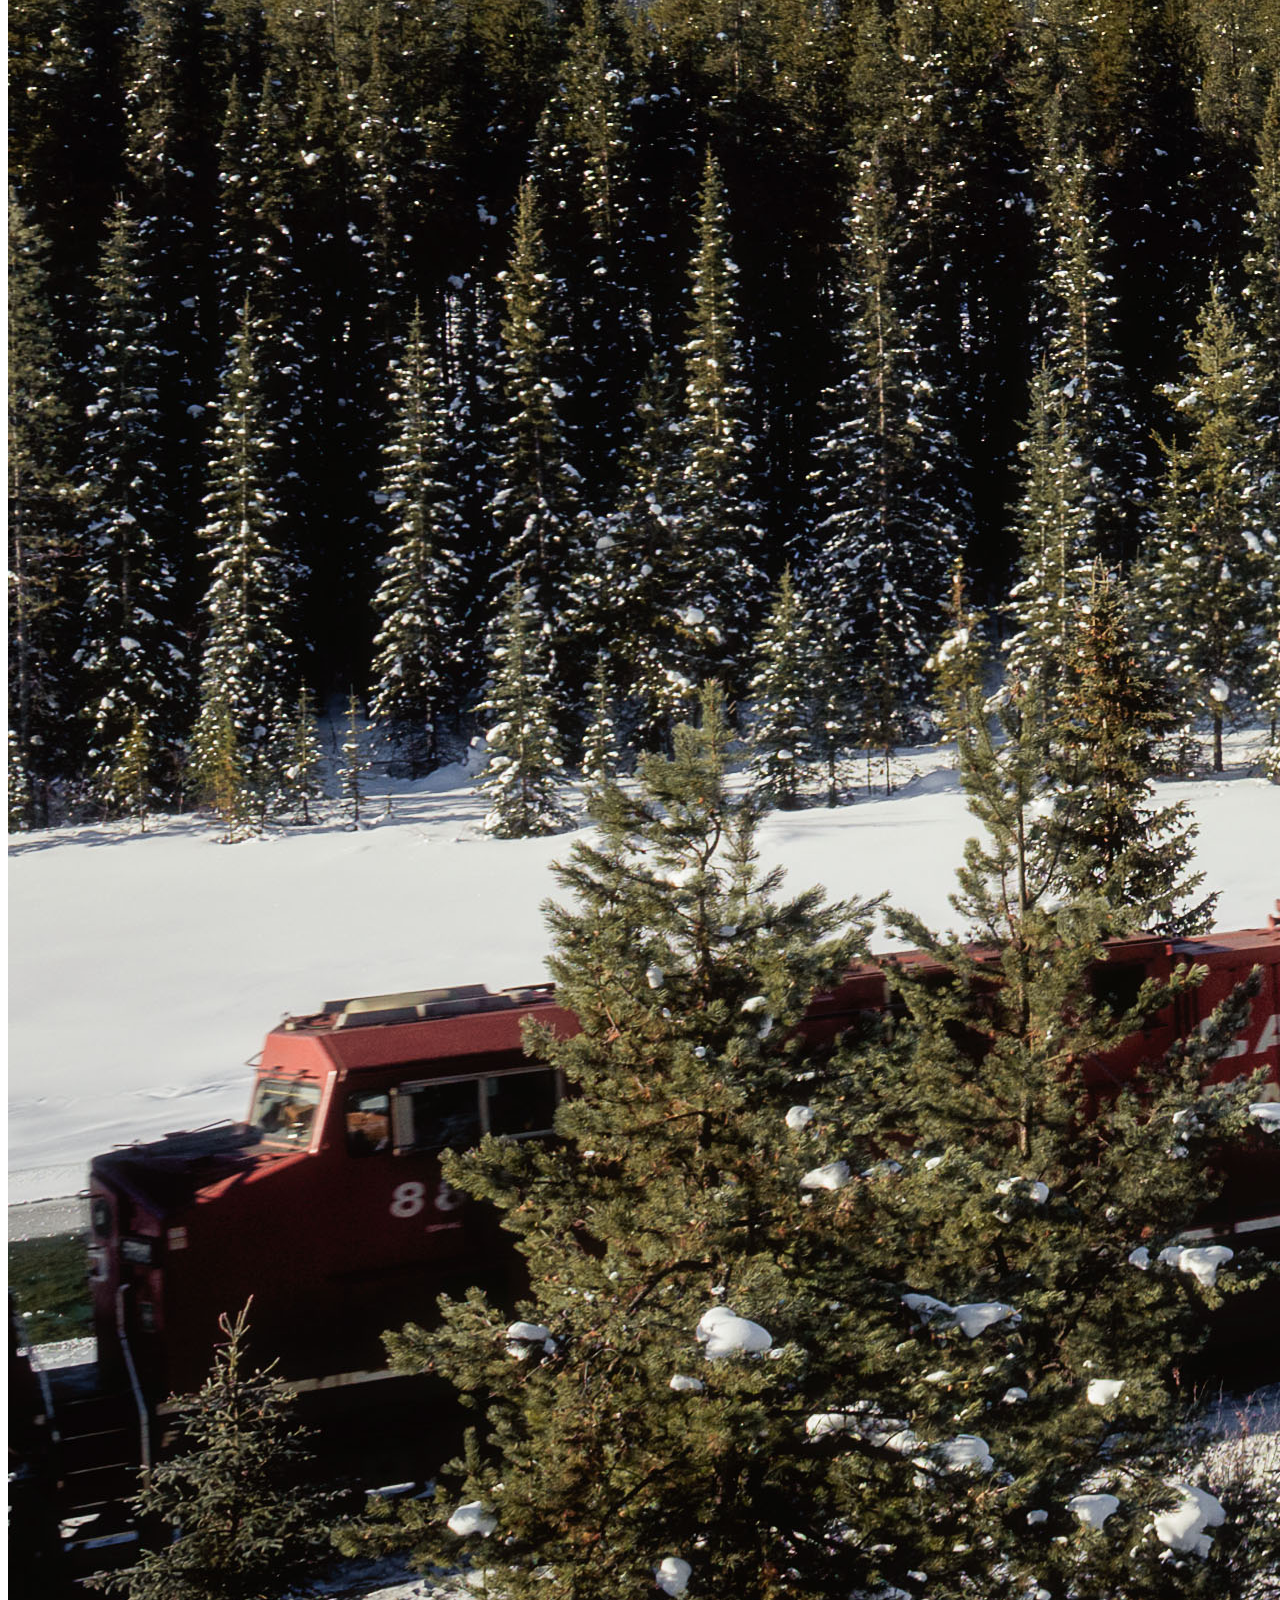
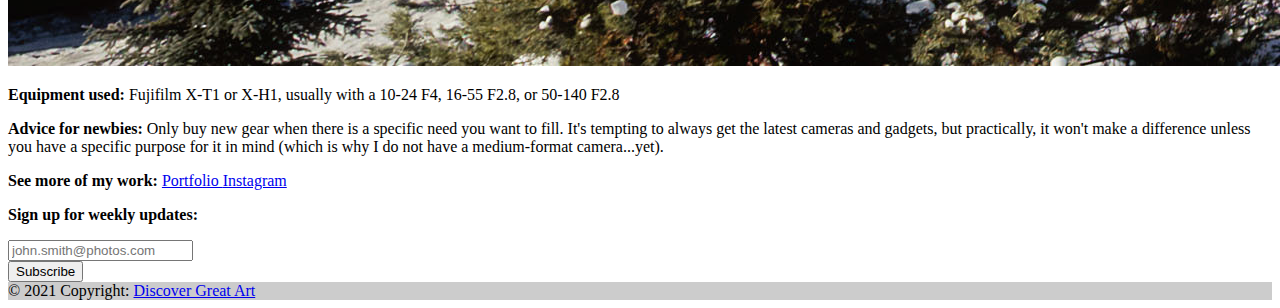
<file: profiles/francois/francois.html>
<!DOCTYPE html>
<html lang="en">
  <head>
    <meta charset="UTF-8" />
    <meta http-equiv="X-UA-Compatible" content="IE=edge" />
    <meta name="viewport" content="width=device-width, initial-scale=1.0" />
    <link
      href="https://cdn.jsdelivr.net/npm/bootstrap@5.0.1/dist/css/bootstrap.min.css"
      rel="stylesheet"
      integrity="sha384-+0n0xVW2eSR5OomGNYDnhzAbDsOXxcvSN1TPprVMTNDbiYZCxYbOOl7+AMvyTG2x"
      crossorigin="anonymous"
    />
    <link rel="stylesheet" href="../../style.css" />
    <link rel="shortcut icon" type="image/png" href="../../favicon.png" />
    <title>Discover Great Art | François</title>
  </head>
  <body>
    <!-- Navigation Bar-->
    <nav class="navbar sticky-top navbar-dark bg-dark container-fluid">
      <a class="navbar-brand mb-0 h1" href="../../index.html"
        >Discover Great Art</a
      >
      <ul class="nav">
        <li class="nav-item">
          <a
            class="nav-link active"
            aria-current="page"
            href="../../profiles.html"
            >Photographer profiles</a
          >
        </li>

        <li class="nav-item">
          <a class="nav-link" href="../../about.html">About me</a>
        </li>
      </ul>
    </nav>
    <!-- Main image -->
    <img
      src="../../images/individual_header.jpg"
      alt=""
      class="img-fluid"
      id="header-img"
    />

    <!-- Core content -->
    <div class="container">
      <div class="jumbotron jumbotron-fluid border rounded m-5 p-2">
        <div class="container">
          <h1>François Marcoux</h1>
          <hr />
          <p class="fs-5">
            <b>Types of photography:</b>
            <span class="badge bg-dark">Landscape</span>
            <span class="badge bg-dark">Nature</span>
            <span class="badge bg-dark">Wildlife</span>
          </p>
          <p class="fs-5">
            <b>Introduction:</b>I am an amateur landscape photographer based out
            of Montréal, Canada. When not shooting, I work as a Consultant in
            Digital Technologies (and try to fit in photography into every
            business trip). Prior to this, I studied engineering, also in
            Montréal
          </p>
          <p class="fs-5">
            <b>Origin story:</b> Travelling, camping and nature have always been
            passions of mine, and my interest for photography came after as a
            way of saving and sharing memories. The first trip I carried around
            a DSLR camera was to Southeast Asia in 2014, where I struggled with
            composing images and finding subjects, even when faced with the
            incredible landscapes of Halong Bay or the mountains of Thailand and
            Laos. At that time, I was using a Canon SL1 gifted by my father the
            same year, and I had yet to develop and eye for photography. Since
            then, I've increasingly started to plan my vacations with
            photography in mind, to the point where I now seldom leave the house
            for a trip without a detailed list of locations I aim to visit for
            sunrise or sunset.
          </p>
          <p class="fs-5">
            <b>Favourite photo:</b> It's obviously hard to pick a "favorite"
            image, but if I had to, this would probably be it, mainly for the
            souvenirs it brings. This image was taken during one of my first
            backcountry camping trips in the mountains with my girlfriend. The
            hike to get to this particular location is a stenuous 10km walk with
            almost 1km elevation gain through horsefly infested forests.
            Fortunately, the views at the top make it all worth it. Our campsite
            was at the bottom of a glacier, which provided us with water and
            dipping opportunities (if you're brave enough to swim in glacier
            water...), and was visited by several mountain goats during our
            stay. More importantly, this was the view we had right from out tent
            as we sipped a hot cup of tea in the evening. From a technical
            standpoint, this photo is a stitch of 4 images shot with a long lens
            to accentuate the shape of the mountains.
          </p>
          <p></p>
          <img src="francois-1.jpg" class="img-fluid" alt="..." />
          <p></p>
          <p class="fs-5">
            <b>Second favourite photo:</b> A classic shot of Morant's Curve in
            Banff on a bluebird day. I was on a ski trip with friends, and
            decided to get up early one morning to go grab a few images. I
            arrived on location with a few minutes to spare before sunrise,
            hoping to catch a train in the golden morning light. Unfortunately,
            one hour later, there were no signs of any train, and my camera was
            shutting down every minute due to the cold temperature, which was
            well below -30C. While I had a few decent images, I was obviously
            let down not to have the "epic" shot with the train. As I was
            packing my gear in my car, another photographer arrived, and told me
            a train was a few minutes up in the valley and heading our way. We
            both frantically setup our camera, and heard the train's horn
            moments later, resulting in this image from my end (and a small
            frosbite on the nose which I found out about the next day...).
          </p>
          <p></p>
          <img src="francois-2.jpg" class="img-fluid" alt="..." />
          <p></p>
          <p class="fs-5">
            <b>Equipment used:</b> Fujifilm X-T1 or X-H1, usually with a 10-24
            F4, 16-55 F2.8, or 50-140 F2.8
          </p>
          <p class="fs-5">
            <b>Advice for newbies:</b> Only buy new gear when there is a
            specific need you want to fill. It's tempting to always get the
            latest cameras and gadgets, but practically, it won't make a
            difference unless you have a specific purpose for it in mind (which
            is why I do not have a medium-format camera...yet).
          </p>
          <p class="fs-5">
            <b>See more of my work:</b>
            <a href="https://francois.marcoux.ca/" target="_blank"
              ><span class="badge bg-dark"> Portfolio </span></a
            >
            <a href="https://www.instagram.com/fmarcoux91/" target="_blank"
              ><span class="badge bg-dark"> Instagram </span></a
            >
          </p>
        </div>
      </div>
    </div>

    <!-- Footer-->
    <footer class="bg-dark text-center text-white">
      <!-- Grid container -->
      <div class="container p-4 pb-0">
        <!-- Section: Form -->
        <section class="">
          <form action="https://formspree.io/f/xqkwpoqq" method="post">
            <!--Grid row-->
            <div class="row d-flex justify-content-center">
              <!--Grid column-->
              <div class="col-auto">
                <p class="pt-2">
                  <strong>Sign up for weekly updates:</strong>
                </p>
              </div>
              <!--Grid column-->

              <!--Grid column-->
              <div class="col-md-5 col-12">
                <!-- Email input -->
                <div class="form-outline form-white mb-4">
                  <input
                    type="email"
                    id="form5Example2"
                    class="form-control"
                    name="Email"
                    placeholder="john.smith@photos.com"
                    required
                  />
                </div>
              </div>
              <!--Grid column-->

              <!--Grid column-->
              <div class="col-auto">
                <!-- Submit button -->
                <button type="submit" class="btn btn-outline-light mb-4">
                  Subscribe
                </button>
              </div>
              <!--Grid column-->
            </div>
            <!--Grid row-->
          </form>
        </section>
        <!-- Section: Form -->
      </div>
      <!-- Grid container -->

      <!-- Copyright -->
      <div class="text-center p-3" style="background-color: rgba(0, 0, 0, 0.2)">
        © 2021 Copyright:
        <a class="text-white" href="https://discovergreat.art"
          >Discover Great Art</a
        >
      </div>
    </footer>

    <!-- Bootstrap JS scripts-->
    <script
      src="https://cdn.jsdelivr.net/npm/@popperjs/core@2.9.2/dist/umd/popper.min.js"
      integrity="sha384-IQsoLXl5PILFhosVNubq5LC7Qb9DXgDA9i+tQ8Zj3iwWAwPtgFTxbJ8NT4GN1R8p"
      crossorigin="anonymous"
    ></script>
    <script
      src="https://cdn.jsdelivr.net/npm/bootstrap@5.0.1/dist/js/bootstrap.min.js"
      integrity="sha384-Atwg2Pkwv9vp0ygtn1JAojH0nYbwNJLPhwyoVbhoPwBhjQPR5VtM2+xf0Uwh9KtT"
      crossorigin="anonymous"
    ></script>
  </body>
</html>
</file>
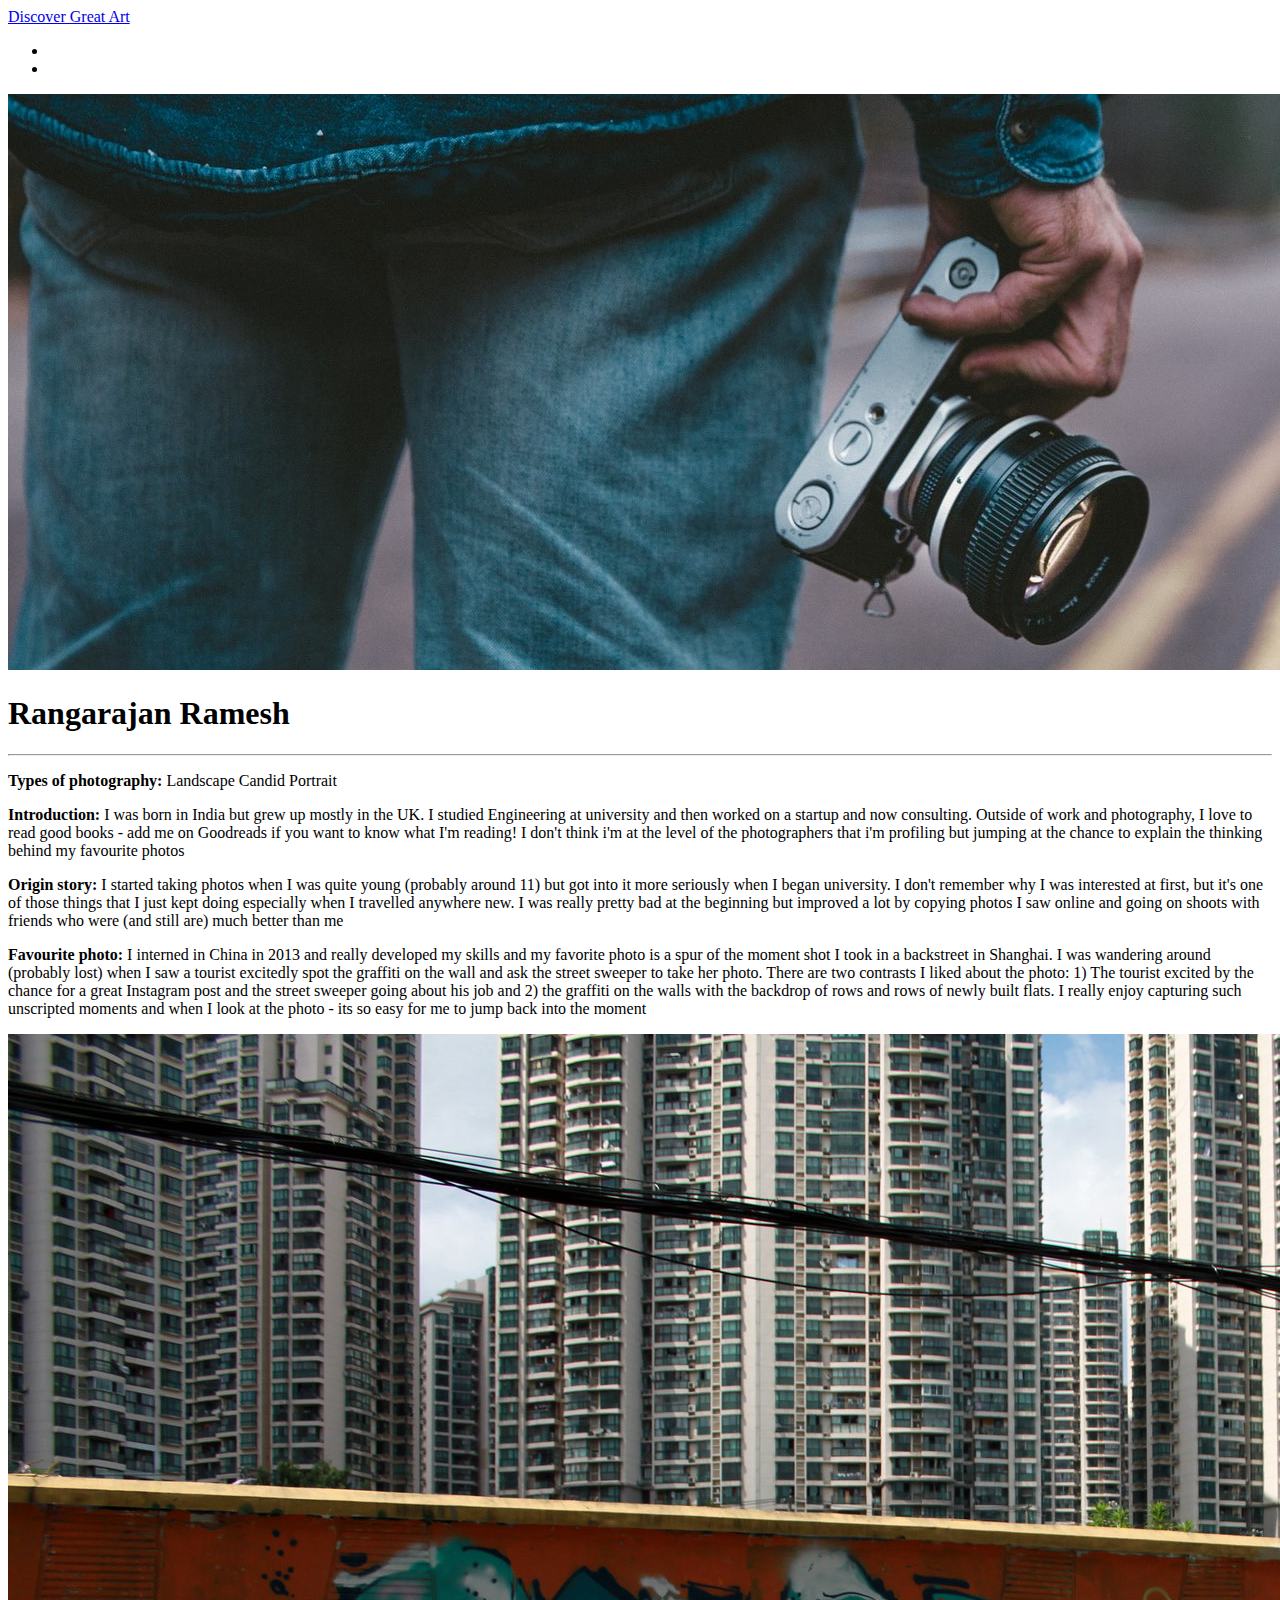
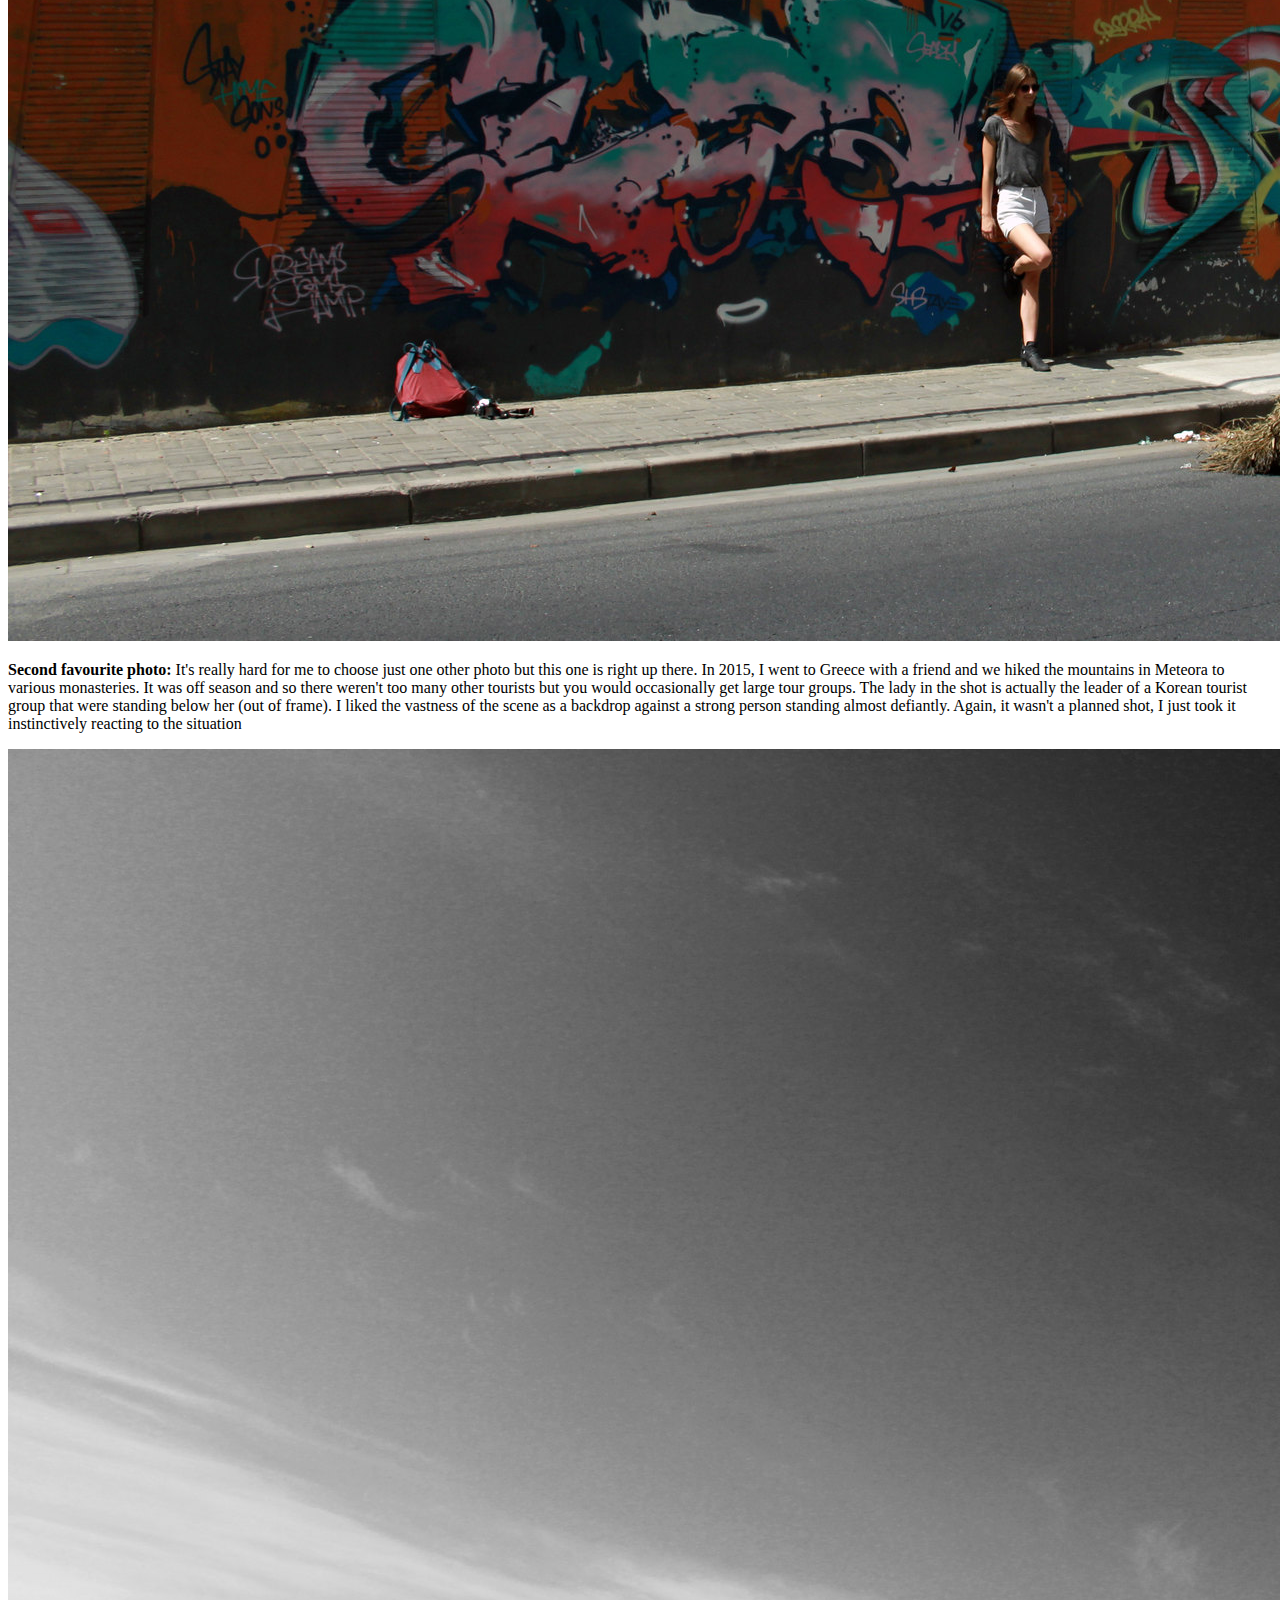
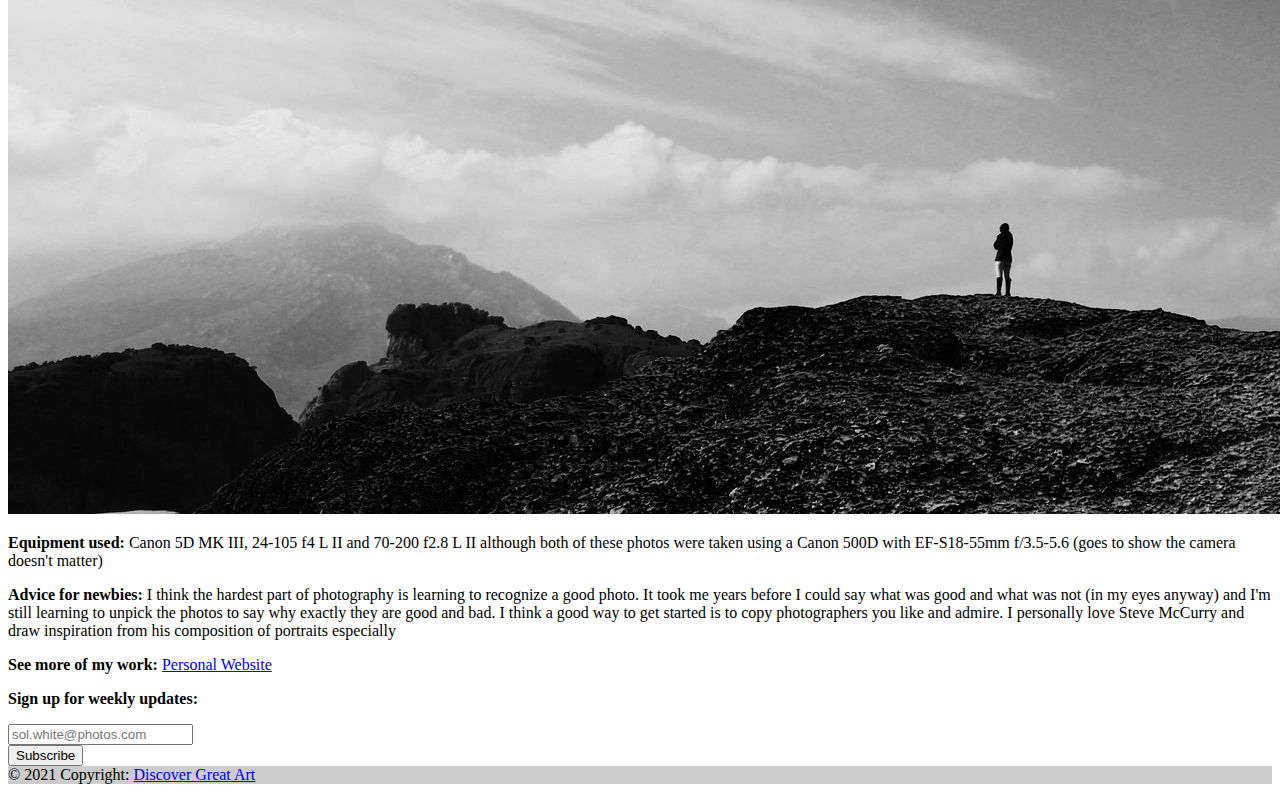
<file: profiles/rango/rango.html>
<!DOCTYPE html>
<html lang="en">
  <head>
    <meta charset="UTF-8" />
    <meta http-equiv="X-UA-Compatible" content="IE=edge" />
    <meta name="viewport" content="width=device-width, initial-scale=1.0" />
    <link
      href="https://cdn.jsdelivr.net/npm/bootstrap@5.0.1/dist/css/bootstrap.min.css"
      rel="stylesheet"
      integrity="sha384-+0n0xVW2eSR5OomGNYDnhzAbDsOXxcvSN1TPprVMTNDbiYZCxYbOOl7+AMvyTG2x"
      crossorigin="anonymous"
    />
    <link rel="stylesheet" href="../../style.css" />
    <link rel="shortcut icon" type="image/png" href="../../favicon.png" />
    <title>Discover Great Art | Rango</title>
  </head>
  <body>
    <!-- Navigation Bar-->
    <nav class="navbar sticky-top navbar-dark bg-dark container-fluid">
      <a class="navbar-brand mb-0 h1" href="../../index.html"
        >Discover Great Art</a
      >
      <ul class="nav">
        <li class="nav-item">
          <a
            class="nav-link active"
            aria-current="page"
            href="../../profiles.html"
            >Photographer profiles</a
          >
        </li>

        <li class="nav-item">
          <a class="nav-link" href="../../about.html">About me</a>
        </li>
      </ul>
    </nav>
    <!-- Main image -->
    <img
      src="../../images/individual_header.jpg"
      alt=""
      class="img-fluid"
      id="header-img"
    />

    <!-- Core content -->
    <div class="container">
      <div class="jumbotron jumbotron-fluid border rounded m-5 p-2">
        <div class="container">
          <h1>Rangarajan Ramesh</h1>
          <hr />
          <p class="fs-5">
            <b>Types of photography:</b>
            <span class="badge bg-dark">Landscape</span>
            <span class="badge bg-dark">Candid Portrait</span>
          </p>
          <p class="fs-5">
            <b>Introduction:</b> I was born in India but grew up mostly in the
            UK. I studied Engineering at university and then worked on a startup
            and now consulting. Outside of work and photography, I love to read
            good books - add me on Goodreads if you want to know what I'm
            reading! I don't think i'm at the level of the photographers that
            i'm profiling but jumping at the chance to explain the thinking
            behind my favourite photos
          </p>
          <p class="fs-5">
            <b>Origin story:</b> I started taking photos when I was quite young
            (probably around 11) but got into it more seriously when I began
            university. I don't remember why I was interested at first, but it's
            one of those things that I just kept doing especially when I
            travelled anywhere new. I was really pretty bad at the beginning but
            improved a lot by copying photos I saw online and going on shoots
            with friends who were (and still are) much better than me
          </p>
          <p class="fs-5">
            <b>Favourite photo:</b> I interned in China in 2013 and really
            developed my skills and my favorite photo is a spur of the moment
            shot I took in a backstreet in Shanghai. I was wandering around
            (probably lost) when I saw a tourist excitedly spot the graffiti on
            the wall and ask the street sweeper to take her photo. There are two
            contrasts I liked about the photo: 1) The tourist excited by the
            chance for a great Instagram post and the street sweeper going about
            his job and 2) the graffiti on the walls with the backdrop of rows
            and rows of newly built flats. I really enjoy capturing such
            unscripted moments and when I look at the photo - its so easy for me
            to jump back into the moment
          </p>
          <p></p>
          <img src="Rango-1.jpg" class="img-fluid" alt="..." />
          <p></p>
          <p class="fs-5">
            <b>Second favourite photo:</b> It's really hard for me to choose
            just one other photo but this one is right up there. In 2015, I went
            to Greece with a friend and we hiked the mountains in Meteora to
            various monasteries. It was off season and so there weren't too many
            other tourists but you would occasionally get large tour groups. The
            lady in the shot is actually the leader of a Korean tourist group
            that were standing below her (out of frame). I liked the vastness of
            the scene as a backdrop against a strong person standing almost
            defiantly. Again, it wasn't a planned shot, I just took it
            instinctively reacting to the situation
          </p>
          <p></p>
          <img src="Rango-2.jpg" class="img-fluid" alt="..." />
          <p></p>
          <p class="fs-5">
            <b>Equipment used:</b> Canon 5D MK III, 24-105 f4 L II and 70-200
            f2.8 L II although both of these photos were taken using a Canon
            500D with EF-S18-55mm f/3.5-5.6 (goes to show the camera doesn't
            matter)
          </p>
          <p class="fs-5">
            <b>Advice for newbies:</b> I think the hardest part of photography
            is learning to recognize a good photo. It took me years before I
            could say what was good and what was not (in my eyes anyway) and I'm
            still learning to unpick the photos to say why exactly they are good
            and bad. I think a good way to get started is to copy photographers
            you like and admire. I personally love Steve McCurry and draw
            inspiration from his composition of portraits especially
          </p>
          <p class="fs-5">
            <b>See more of my work:</b>
            <a href="https://rangarajanramesh.com" target="_blank"
              ><span class="badge bg-dark"> Personal Website </span></a
            >
          </p>
        </div>
      </div>
    </div>

    <!-- Footer-->
    <footer class="bg-dark text-center text-white">
      <!-- Grid container -->
      <div class="container p-4 pb-0">
        <!-- Section: Form -->
        <section class="">
          <form action="https://formspree.io/f/xqkwpoqq" method="post">
            <!--Grid row-->
            <div class="row d-flex justify-content-center">
              <!--Grid column-->
              <div class="col-auto">
                <p class="pt-2">
                  <strong>Sign up for weekly updates:</strong>
                </p>
              </div>
              <!--Grid column-->

              <!--Grid column-->
              <div class="col-md-5 col-12">
                <!-- Email input -->
                <div class="form-outline form-white mb-4">
                  <input
                    type="email"
                    id="form5Example2"
                    class="form-control"
                    name="Email"
                    placeholder="sol.white@photos.com"
                    required
                  />
                </div>
              </div>
              <!--Grid column-->

              <!--Grid column-->
              <div class="col-auto">
                <!-- Submit button -->
                <button type="submit" class="btn btn-outline-light mb-4">
                  Subscribe
                </button>
              </div>
              <!--Grid column-->
            </div>
            <!--Grid row-->
          </form>
        </section>
        <!-- Section: Form -->
      </div>
      <!-- Grid container -->

      <!-- Copyright -->
      <div class="text-center p-3" style="background-color: rgba(0, 0, 0, 0.2)">
        © 2021 Copyright:
        <a class="text-white" href="https://discovergreat.art"
          >Discover Great Art</a
        >
      </div>
    </footer>

    <!-- Bootstrap JS scripts-->
    <script
      src="https://cdn.jsdelivr.net/npm/@popperjs/core@2.9.2/dist/umd/popper.min.js"
      integrity="sha384-IQsoLXl5PILFhosVNubq5LC7Qb9DXgDA9i+tQ8Zj3iwWAwPtgFTxbJ8NT4GN1R8p"
      crossorigin="anonymous"
    ></script>
    <script
      src="https://cdn.jsdelivr.net/npm/bootstrap@5.0.1/dist/js/bootstrap.min.js"
      integrity="sha384-Atwg2Pkwv9vp0ygtn1JAojH0nYbwNJLPhwyoVbhoPwBhjQPR5VtM2+xf0Uwh9KtT"
      crossorigin="anonymous"
    ></script>
  </body>
</html>
</file>
<file: style.css>
.nav-link {
  color: white;
}

.nav-link:hover {
  color: #f9e0d9;
}
</file>
